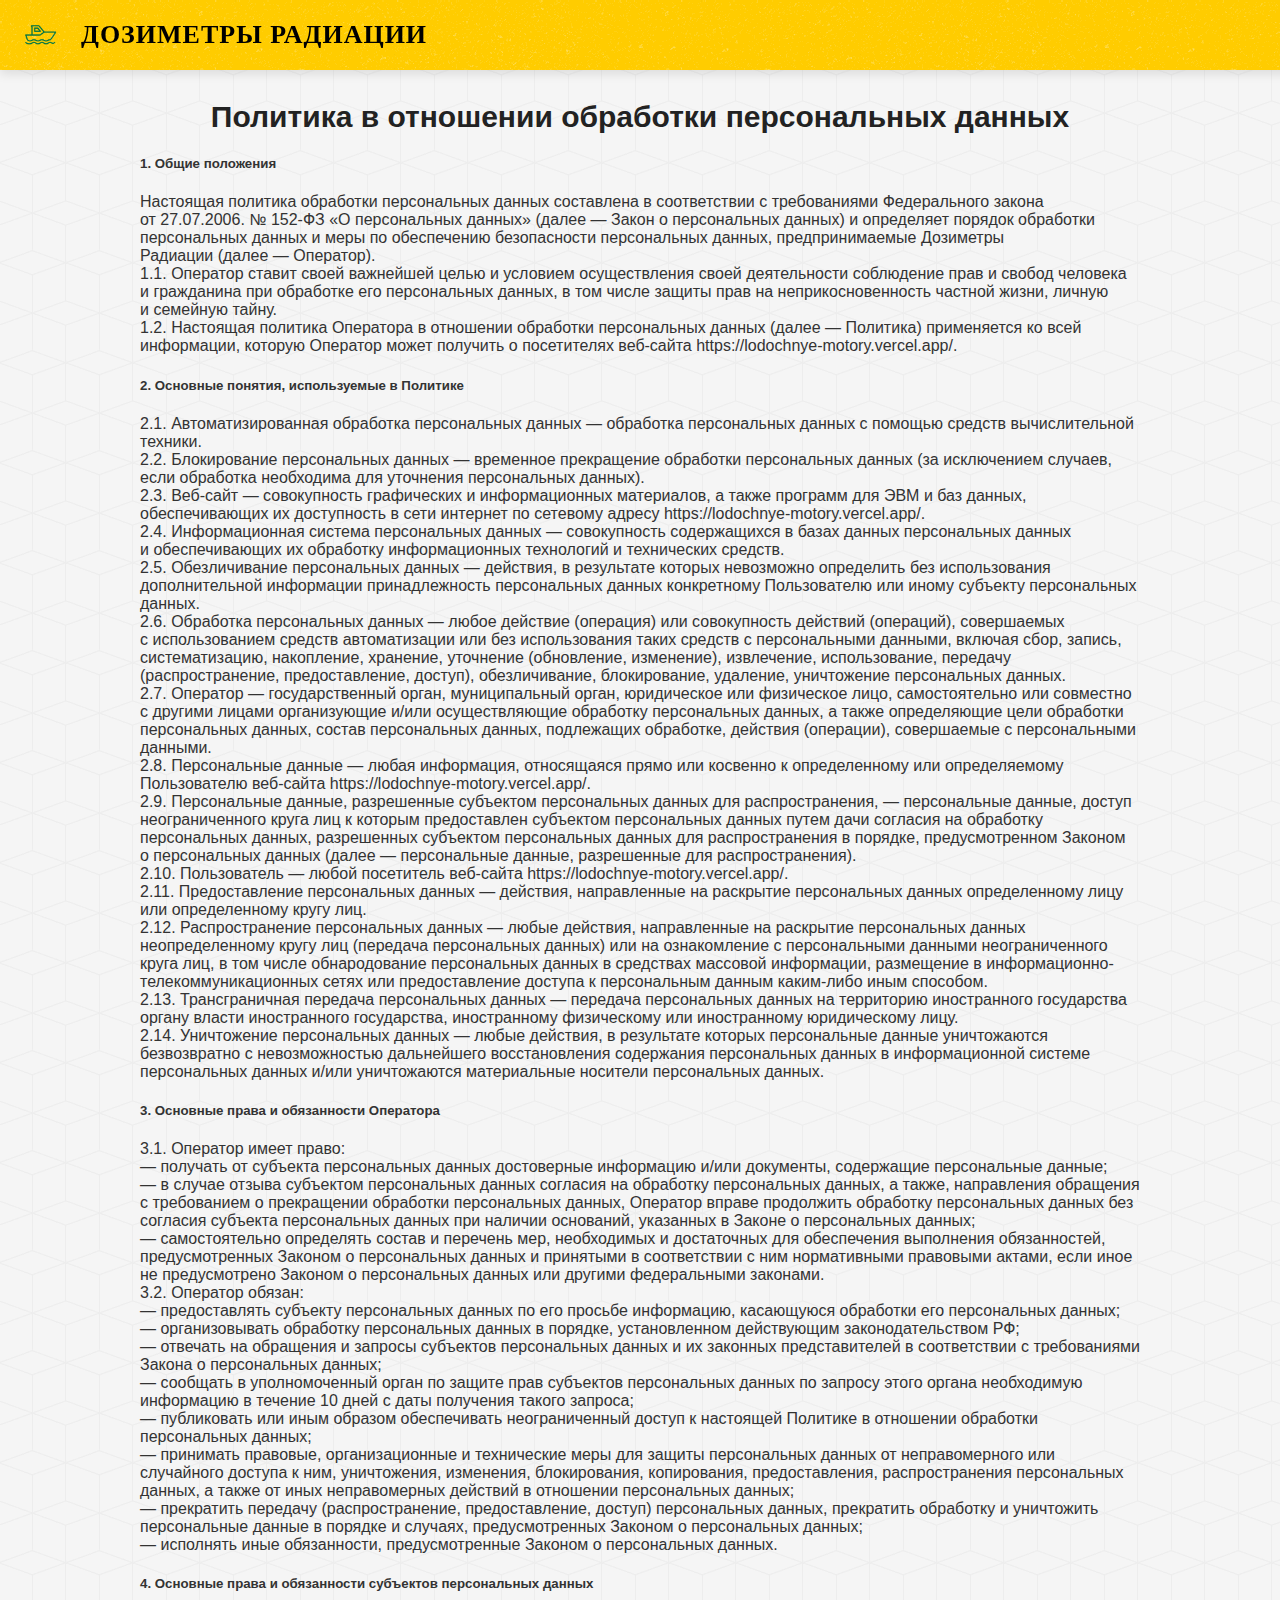
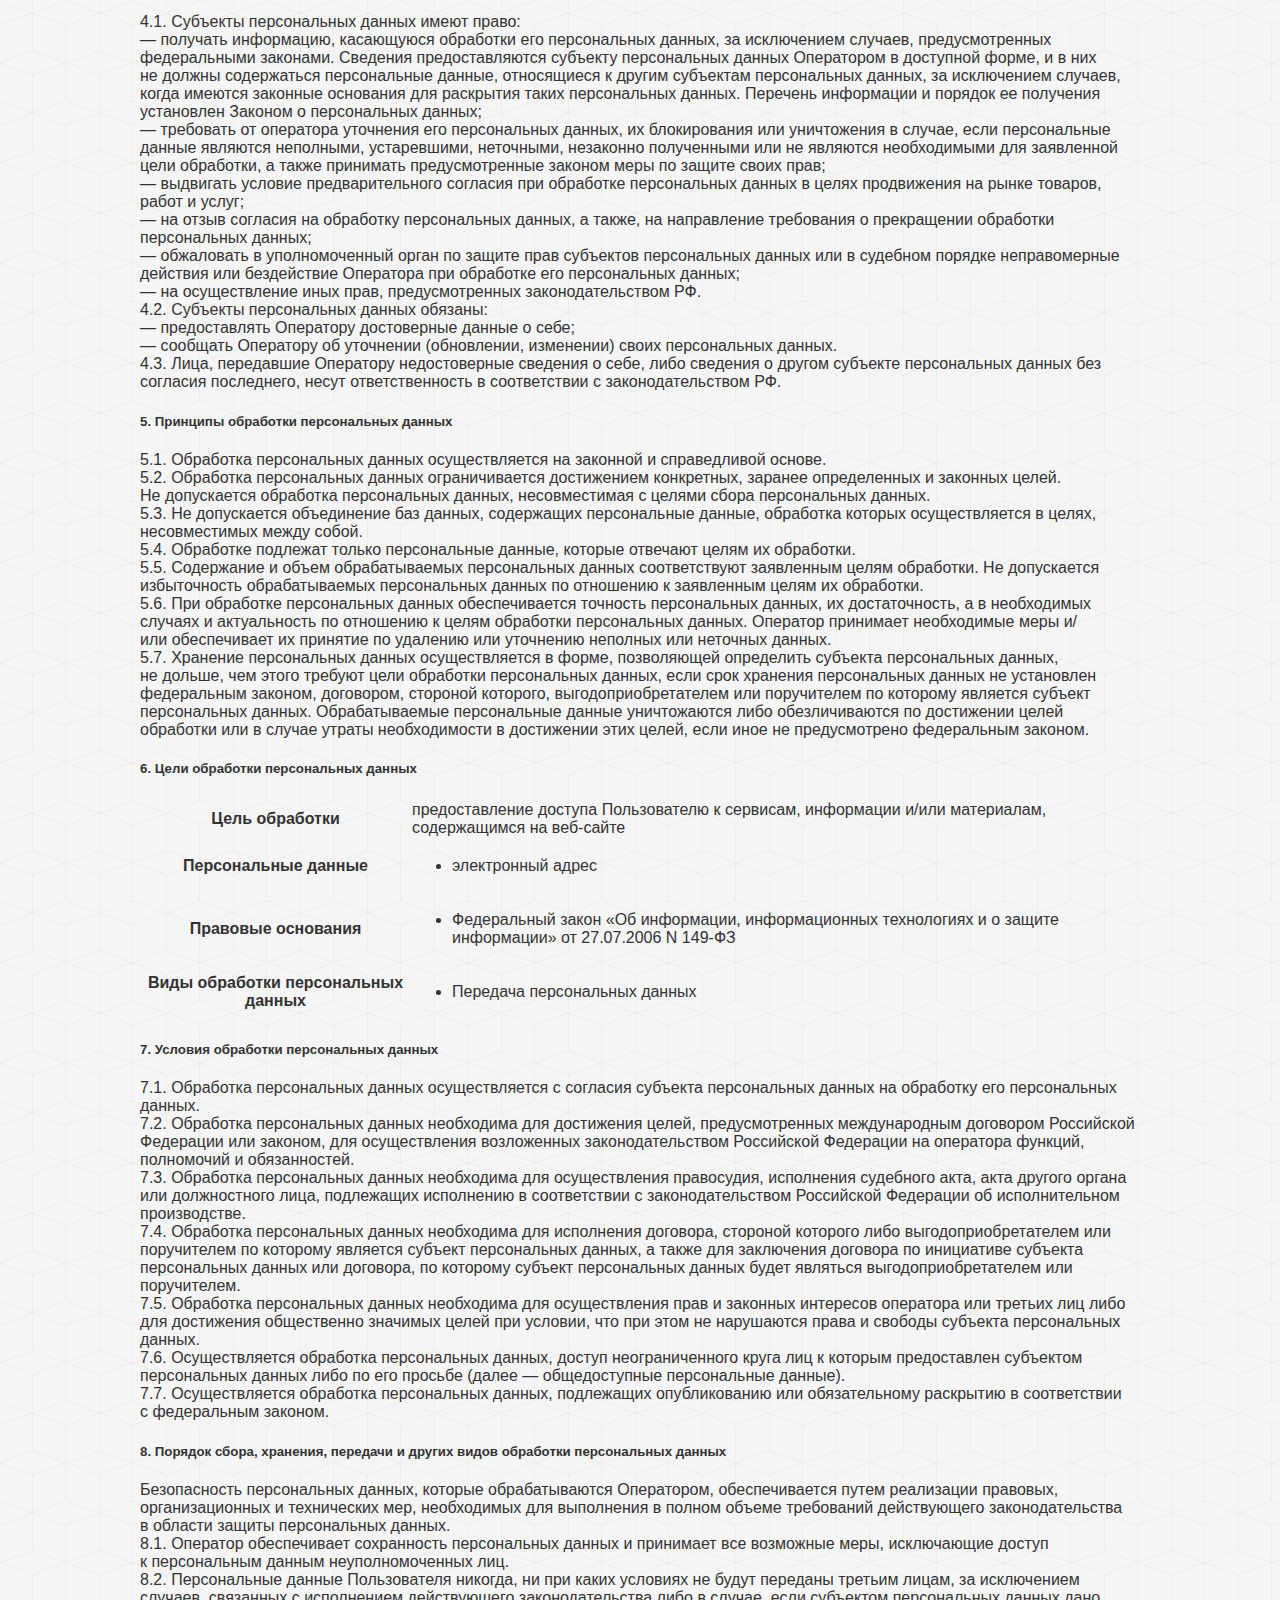
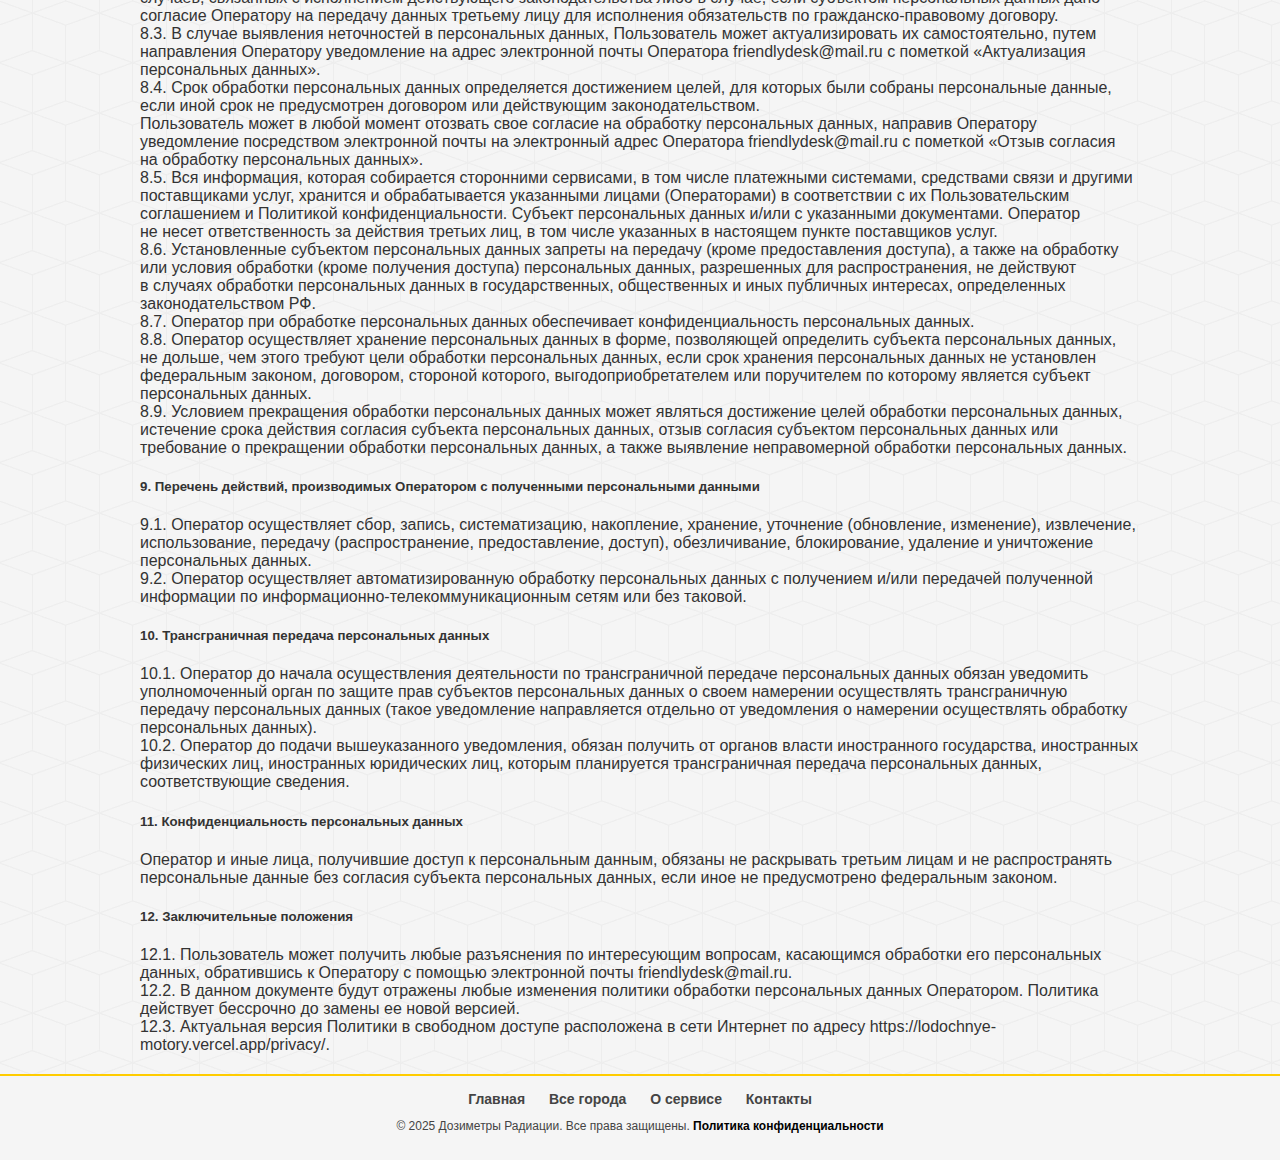
<file: privacy-1.html>
﻿<!DOCTYPE html>
<html lang="ru">
<head>
    <meta charset="UTF-8">
    <meta name="viewport" content="width=device-width, initial-scale=1.0">
    <title>Политика в&nbsp;отношении обработки персональных данных | Дозиметры Радиации</title>
    <link rel="stylesheet" href="styles-2.css">
</head>
<body>

<!-- Подключаем верхнее меню -->
<!-- Горизонтальное меню -->
<header class="top-nav">
<div class="logo">
    <a href="index.htm" class="logo-link">
        <img src="logo-1.png" alt="Дозиметры Радиации" class="logo-img">
        <span class="logo-text">Дозиметры Радиации</span>
    </a>
</div>

    <div class="burger-menu" onclick="toggleMenu()">☰</div>
	

</header>

<!-- Основной контент -->
<div class="container">
    <h1 class="service-title">Политика в&nbsp;отношении обработки персональных данных</h1>
<div class="row mb-4">
<div class="col">
</div>
</div>
<div class="row mb-4">
<div class="col">
<h5>1. Общие положения</h5>
<div class="descr">Настоящая политика обработки персональных данных составлена в&nbsp;соответствии с&nbsp;требованиями Федерального закона от&nbsp;27.07.2006. №&nbsp;152-ФЗ &laquo;О&nbsp;персональных данных&raquo; (далее&nbsp;&mdash; Закон о&nbsp;персональных данных) и&nbsp;определяет порядок обработки персональных данных и&nbsp;меры по&nbsp;обеспечению безопасности персональных данных, предпринимаемые&nbsp;<span id="owner-name-value" class="link mark owner-name-field" data-scroll-to="#owner-name-field">Дозиметры Радиации</span>&nbsp;(далее&nbsp;&mdash; Оператор).</div>
<div class="ol">
<div class="li">1.1. Оператор ставит своей важнейшей целью и&nbsp;условием осуществления своей деятельности соблюдение прав и&nbsp;свобод человека и&nbsp;гражданина при обработке его персональных данных, в&nbsp;том числе защиты прав на&nbsp;неприкосновенность частной жизни, личную и&nbsp;семейную тайну.</div>
<div class="li">1.2. Настоящая политика Оператора в&nbsp;отношении обработки персональных данных (далее&nbsp;&mdash; Политика) применяется ко&nbsp;всей информации, которую Оператор может получить о&nbsp;посетителях веб-сайта&nbsp;<span class="link mark owner-site-url-field" data-scroll-to="#owner-site-url-field">https://lodochnye-motory.vercel.app/</span>.</div>
</div>
</div>
</div>
<div class="row mb-4">
<div class="col">
<h5>2. Основные понятия, используемые в&nbsp;Политике</h5>
<div class="ol">
<div class="li">2.1. Автоматизированная обработка персональных данных&nbsp;&mdash; обработка персональных данных с&nbsp;помощью средств вычислительной техники.</div>
<div class="li">2.2. Блокирование персональных данных&nbsp;&mdash; временное прекращение обработки персональных данных (за&nbsp;исключением случаев, если обработка необходима для уточнения персональных данных).</div>
<div class="li">2.3. Веб-сайт&nbsp;&mdash; совокупность графических и&nbsp;информационных материалов, а&nbsp;также программ для ЭВМ и&nbsp;баз данных, обеспечивающих их&nbsp;доступность в&nbsp;сети интернет по&nbsp;сетевому адресу&nbsp;<span class="link mark owner-site-url-field" data-scroll-to="#owner-site-url-field">https://lodochnye-motory.vercel.app/</span>.</div>
<div class="li">2.4. Информационная система персональных данных&nbsp;&mdash; совокупность содержащихся в&nbsp;базах данных персональных данных и&nbsp;обеспечивающих их&nbsp;обработку информационных технологий и&nbsp;технических средств.</div>
<div class="li">2.5. Обезличивание персональных данных&nbsp;&mdash; действия, в&nbsp;результате которых невозможно определить без использования дополнительной информации принадлежность персональных данных конкретному Пользователю или иному субъекту персональных данных.</div>
<div class="li">2.6. Обработка персональных данных&nbsp;&mdash; любое действие (операция) или совокупность действий (операций), совершаемых с&nbsp;использованием средств автоматизации или без использования таких средств с&nbsp;персональными данными, включая сбор, запись, систематизацию, накопление, хранение, уточнение (обновление, изменение), извлечение, использование, передачу (распространение, предоставление, доступ), обезличивание, блокирование, удаление, уничтожение персональных данных.</div>
<div class="li">2.7. Оператор&nbsp;&mdash; государственный орган, муниципальный орган, юридическое или физическое лицо, самостоятельно или совместно с&nbsp;другими лицами организующие и/или&nbsp;осуществляющие обработку персональных данных, а&nbsp;также определяющие цели обработки персональных данных, состав персональных данных, подлежащих обработке, действия (операции), совершаемые с&nbsp;персональными данными.</div>
<div class="li">2.8. Персональные данные&nbsp;&mdash; любая информация, относящаяся прямо или косвенно к&nbsp;определенному или определяемому Пользователю веб-сайта&nbsp;<span class="link mark owner-site-url-field" data-scroll-to="#owner-site-url-field">https://lodochnye-motory.vercel.app/</span>.</div>
<div class="li">2.9. Персональные данные, разрешенные субъектом персональных данных для распространения,&nbsp;&mdash; персональные данные, доступ неограниченного круга лиц к&nbsp;которым предоставлен субъектом персональных данных путем дачи согласия на&nbsp;обработку персональных данных, разрешенных субъектом персональных данных для распространения в&nbsp;порядке, предусмотренном Законом о&nbsp;персональных данных (далее&nbsp;&mdash; персональные данные, разрешенные для распространения).</div>
<div class="li">2.10. Пользователь&nbsp;&mdash; любой посетитель веб-сайта&nbsp;<span class="link mark owner-site-url-field" data-scroll-to="#owner-site-url-field">https://lodochnye-motory.vercel.app/</span>.</div>
<div class="li">2.11. Предоставление персональных данных&nbsp;&mdash; действия, направленные на&nbsp;раскрытие персональных данных определенному лицу или определенному кругу лиц.</div>
<div class="li">2.12. Распространение персональных данных&nbsp;&mdash; любые действия, направленные на&nbsp;раскрытие персональных данных неопределенному кругу лиц (передача персональных данных) или на&nbsp;ознакомление с&nbsp;персональными данными неограниченного круга лиц, в&nbsp;том числе обнародование персональных данных в&nbsp;средствах массовой информации, размещение в&nbsp;информационно-телекоммуникационных сетях или предоставление доступа к&nbsp;персональным данным каким-либо иным способом.</div>
<div class="li">2.13. Трансграничная передача персональных данных&nbsp;&mdash; передача персональных данных на&nbsp;территорию иностранного государства органу власти иностранного государства, иностранному физическому или иностранному юридическому лицу.</div>
<div class="li">2.14. Уничтожение персональных данных&nbsp;&mdash; любые действия, в&nbsp;результате которых персональные данные уничтожаются безвозвратно с&nbsp;невозможностью дальнейшего восстановления содержания персональных данных в&nbsp;информационной системе персональных данных и/или&nbsp;уничтожаются материальные носители персональных данных.</div>
</div>
</div>
</div>
<div class="row mb-4">
<div class="col">
<h5>3. Основные права и&nbsp;обязанности Оператора</h5>
<div class="ol">
<div class="li">3.1. Оператор имеет право:</div>
<div class="li">&mdash;&nbsp;получать от&nbsp;субъекта персональных данных достоверные информацию и/или&nbsp;документы, содержащие персональные данные;</div>
<div class="li">&mdash;&nbsp;в&nbsp;случае отзыва субъектом персональных данных согласия на&nbsp;обработку персональных данных, а&nbsp;также, направления обращения с&nbsp;требованием о&nbsp;прекращении обработки персональных данных, Оператор вправе продолжить обработку персональных данных без согласия субъекта персональных данных при наличии оснований, указанных в&nbsp;Законе о&nbsp;персональных данных;</div>
<div class="li">&mdash;&nbsp;самостоятельно определять состав и&nbsp;перечень мер, необходимых и&nbsp;достаточных для обеспечения выполнения обязанностей, предусмотренных Законом о&nbsp;персональных данных и&nbsp;принятыми в&nbsp;соответствии с&nbsp;ним нормативными правовыми актами, если иное не&nbsp;предусмотрено Законом о&nbsp;персональных данных или другими федеральными законами.</div>
<div class="li">3.2. Оператор обязан:</div>
<div class="li">&mdash;&nbsp;предоставлять субъекту персональных данных по&nbsp;его просьбе информацию, касающуюся обработки его персональных данных;</div>
<div class="li">&mdash;&nbsp;организовывать обработку персональных данных в&nbsp;порядке, установленном действующим законодательством&nbsp;РФ;</div>
<div class="li">&mdash;&nbsp;отвечать на&nbsp;обращения и&nbsp;запросы субъектов персональных данных и&nbsp;их&nbsp;законных представителей в&nbsp;соответствии с&nbsp;требованиями Закона о&nbsp;персональных данных;</div>
<div class="li">&mdash;&nbsp;сообщать в&nbsp;уполномоченный орган по&nbsp;защите прав субъектов персональных данных по&nbsp;запросу этого органа необходимую информацию в&nbsp;течение 10&nbsp;дней с&nbsp;даты получения такого запроса;</div>
<div class="li">&mdash;&nbsp;публиковать или иным образом обеспечивать неограниченный доступ к&nbsp;настоящей Политике в&nbsp;отношении обработки персональных данных;</div>
<div class="li">&mdash;&nbsp;принимать правовые, организационные и&nbsp;технические меры для защиты персональных данных от&nbsp;неправомерного или случайного доступа к&nbsp;ним, уничтожения, изменения, блокирования, копирования, предоставления, распространения персональных данных, а&nbsp;также от&nbsp;иных неправомерных действий в&nbsp;отношении персональных данных;</div>
<div class="li">&mdash;&nbsp;прекратить передачу (распространение, предоставление, доступ) персональных данных, прекратить обработку и&nbsp;уничтожить персональные данные в&nbsp;порядке и&nbsp;случаях, предусмотренных Законом о&nbsp;персональных данных;</div>
<div class="li">&mdash;&nbsp;исполнять иные обязанности, предусмотренные Законом о&nbsp;персональных данных.</div>
</div>
</div>
</div>
<div class="row mb-4">
<div class="col">
<h5>4. Основные права и&nbsp;обязанности субъектов персональных данных</h5>
<div class="ol">
<div class="li">4.1. Субъекты персональных данных имеют право:</div>
<div class="li">&mdash;&nbsp;получать информацию, касающуюся обработки его персональных данных, за&nbsp;исключением случаев, предусмотренных федеральными законами. Сведения предоставляются субъекту персональных данных Оператором в&nbsp;доступной форме, и&nbsp;в&nbsp;них не&nbsp;должны содержаться персональные данные, относящиеся к&nbsp;другим субъектам персональных данных, за&nbsp;исключением случаев, когда имеются законные основания для раскрытия таких персональных данных. Перечень информации и&nbsp;порядок ее&nbsp;получения установлен Законом о&nbsp;персональных данных;</div>
<div class="li">&mdash;&nbsp;требовать от&nbsp;оператора уточнения его персональных данных, их&nbsp;блокирования или уничтожения в&nbsp;случае, если персональные данные являются неполными, устаревшими, неточными, незаконно полученными или не&nbsp;являются необходимыми для заявленной цели обработки, а&nbsp;также принимать предусмотренные законом меры по&nbsp;защите своих прав;</div>
<div class="li">&mdash;&nbsp;выдвигать условие предварительного согласия при обработке персональных данных в&nbsp;целях продвижения на&nbsp;рынке товаров, работ и&nbsp;услуг;</div>
<div class="li">&mdash;&nbsp;на&nbsp;отзыв согласия на&nbsp;обработку персональных данных, а&nbsp;также, на&nbsp;направление требования о&nbsp;прекращении обработки персональных данных;</div>
<div class="li">&mdash;&nbsp;обжаловать в&nbsp;уполномоченный орган по&nbsp;защите прав субъектов персональных данных или в&nbsp;судебном порядке неправомерные действия или бездействие Оператора при обработке его персональных данных;</div>
<div class="li">&mdash;&nbsp;на&nbsp;осуществление иных прав, предусмотренных законодательством&nbsp;РФ.</div>
<div class="li">4.2. Субъекты персональных данных обязаны:</div>
<div class="li">&mdash;&nbsp;предоставлять Оператору достоверные данные о&nbsp;себе;</div>
<div class="li">&mdash;&nbsp;сообщать Оператору об&nbsp;уточнении (обновлении, изменении) своих персональных данных.</div>
<div class="li">4.3. Лица, передавшие Оператору недостоверные сведения о&nbsp;себе, либо сведения о&nbsp;другом субъекте персональных данных без согласия последнего, несут ответственность в&nbsp;соответствии с&nbsp;законодательством&nbsp;РФ.</div>
</div>
</div>
</div>
<div class="row mb-4">
<div class="col">
<h5>5. Принципы обработки персональных данных</h5>
<div class="ol">
<div class="li">5.1. Обработка персональных данных осуществляется на&nbsp;законной и&nbsp;справедливой основе.</div>
<div class="li">5.2. Обработка персональных данных ограничивается достижением конкретных, заранее определенных и&nbsp;законных целей. Не&nbsp;допускается обработка персональных данных, несовместимая с&nbsp;целями сбора персональных данных.</div>
<div class="li">5.3. Не&nbsp;допускается объединение баз данных, содержащих персональные данные, обработка которых осуществляется в&nbsp;целях, несовместимых между собой.</div>
<div class="li">5.4. Обработке подлежат только персональные данные, которые отвечают целям их&nbsp;обработки.</div>
<div class="li">5.5. Содержание и&nbsp;объем обрабатываемых персональных данных соответствуют заявленным целям обработки. Не&nbsp;допускается избыточность обрабатываемых персональных данных по&nbsp;отношению к&nbsp;заявленным целям их&nbsp;обработки.</div>
<div class="li">5.6. При обработке персональных данных обеспечивается точность персональных данных, их&nbsp;достаточность, а&nbsp;в&nbsp;необходимых случаях и&nbsp;актуальность по&nbsp;отношению к&nbsp;целям обработки персональных данных. Оператор принимает необходимые меры и/или&nbsp;обеспечивает их&nbsp;принятие по&nbsp;удалению или уточнению неполных или неточных данных.</div>
<div class="li">5.7. Хранение персональных данных осуществляется в&nbsp;форме, позволяющей определить субъекта персональных данных, не&nbsp;дольше, чем этого требуют цели обработки персональных данных, если срок хранения персональных данных не&nbsp;установлен федеральным законом, договором, стороной которого, выгодоприобретателем или поручителем по&nbsp;которому является субъект персональных данных. Обрабатываемые персональные данные уничтожаются либо обезличиваются по&nbsp;достижении целей обработки или в&nbsp;случае утраты необходимости в&nbsp;достижении этих целей, если иное не&nbsp;предусмотрено федеральным законом.</div>
</div>
</div>
</div>
<div class="row mb-4">
<div class="col">
<h5>6. Цели обработки персональных данных</h5>
<div class="ol">
<div id="3Y6dE6Xca" class="li">
<table class="purpose-table">
<tbody>
<tr>
<th>Цель обработки</th>
<td class="purpose-field"><span class="mark link">предоставление доступа Пользователю к&nbsp;сервисам, информации и/или&nbsp;материалам, содержащимся на&nbsp;веб-сайте</span></td>
</tr>
<tr>
<th>Персональные данные</th>
<td class="data-field">
<ul>
<li><span class="mark link">электронный адрес</span></li>
</ul>
</td>
</tr>
<tr>
<th>Правовые основания</th>
<td class="legal-field">
<ul>
<li><span class="mark link">Федеральный закон &laquo;Об&nbsp;информации, информационных технологиях и&nbsp;о&nbsp;защите информации&raquo; от&nbsp;27.07.2006&nbsp;N 149-ФЗ</span></li>
</ul>
</td>
</tr>
<tr>
<th>Виды обработки персональных данных</th>
<td class="types-field">
<ul>
<li><span class="mark link">Передача персональных данных</span></li>
</ul>
</td>
</tr>
</tbody>
</table>
</div>
</div>
</div>
</div>
<div class="row mb-4">
<div class="col">
<h5>7. Условия обработки персональных данных</h5>
<div class="ol">
<div class="li">7.1. Обработка персональных данных осуществляется с&nbsp;согласия субъекта персональных данных на&nbsp;обработку его персональных данных.</div>
<div class="li">7.2. Обработка персональных данных необходима для достижения целей, предусмотренных международным договором Российской Федерации или законом, для осуществления возложенных законодательством Российской Федерации на&nbsp;оператора функций, полномочий и&nbsp;обязанностей.</div>
<div class="li">7.3. Обработка персональных данных необходима для осуществления правосудия, исполнения судебного акта, акта другого органа или должностного лица, подлежащих исполнению в&nbsp;соответствии с&nbsp;законодательством Российской Федерации об&nbsp;исполнительном производстве.</div>
<div class="li">7.4. Обработка персональных данных необходима для исполнения договора, стороной которого либо выгодоприобретателем или поручителем по&nbsp;которому является субъект персональных данных, а&nbsp;также для заключения договора по&nbsp;инициативе субъекта персональных данных или договора, по&nbsp;которому субъект персональных данных будет являться выгодоприобретателем или поручителем.</div>
<div class="li">7.5. Обработка персональных данных необходима для осуществления прав и&nbsp;законных интересов оператора или третьих лиц либо для достижения общественно значимых целей при условии, что при этом не&nbsp;нарушаются права и&nbsp;свободы субъекта персональных данных.</div>
<div class="li">7.6. Осуществляется обработка персональных данных, доступ неограниченного круга лиц к&nbsp;которым предоставлен субъектом персональных данных либо по&nbsp;его просьбе (далее&nbsp;&mdash; общедоступные персональные данные).</div>
<div class="li">7.7. Осуществляется обработка персональных данных, подлежащих опубликованию или обязательному раскрытию в&nbsp;соответствии с&nbsp;федеральным законом.</div>
</div>
</div>
</div>
<div class="row mb-4">
<div class="col">
<h5>8. Порядок сбора, хранения, передачи и&nbsp;других видов обработки персональных данных</h5>
<div class="descr">Безопасность персональных данных, которые обрабатываются Оператором, обеспечивается путем реализации правовых, организационных и&nbsp;технических мер, необходимых для выполнения в&nbsp;полном объеме требований действующего законодательства в&nbsp;области защиты персональных данных.</div>
<div class="ol">
<div class="li">8.1. Оператор обеспечивает сохранность персональных данных и&nbsp;принимает все возможные меры, исключающие доступ к&nbsp;персональным данным неуполномоченных лиц.</div>
<div class="li">8.2. Персональные данные Пользователя никогда, ни&nbsp;при каких условиях не&nbsp;будут переданы третьим лицам, за&nbsp;исключением случаев, связанных с&nbsp;исполнением действующего законодательства либо в&nbsp;случае, если субъектом персональных данных дано согласие Оператору на&nbsp;передачу данных третьему лицу для исполнения обязательств по&nbsp;гражданско-правовому договору.</div>
<div class="li">8.3. В&nbsp;случае выявления неточностей в&nbsp;персональных данных, Пользователь может актуализировать их&nbsp;самостоятельно, путем направления Оператору уведомление на&nbsp;адрес электронной почты Оператора&nbsp;<span class="link mark owner-email-field" data-scroll-to="#owner-email-field">friendlydesk@mail.ru</span>&nbsp;с&nbsp;пометкой &laquo;Актуализация персональных данных&raquo;.</div>
<div class="li">8.4. Срок обработки персональных данных определяется достижением целей, для которых были собраны персональные данные, если иной срок не&nbsp;предусмотрен договором или действующим законодательством.<br>Пользователь может в&nbsp;любой момент отозвать свое согласие на&nbsp;обработку персональных данных, направив Оператору уведомление посредством электронной почты на&nbsp;электронный адрес Оператора&nbsp;<span class="link mark owner-email-field" data-scroll-to="#owner-email-field">friendlydesk@mail.ru</span>&nbsp;с&nbsp;пометкой &laquo;Отзыв согласия на&nbsp;обработку персональных данных&raquo;.</div>
<div class="li">8.5. Вся информация, которая собирается сторонними сервисами, в&nbsp;том числе платежными системами, средствами связи и&nbsp;другими поставщиками услуг, хранится и&nbsp;обрабатывается указанными лицами (Операторами) в&nbsp;соответствии с&nbsp;их&nbsp;Пользовательским соглашением и&nbsp;Политикой конфиденциальности. Субъект персональных данных и/или&nbsp;с&nbsp;указанными документами. Оператор не&nbsp;несет ответственность за&nbsp;действия третьих лиц, в&nbsp;том числе указанных в&nbsp;настоящем пункте поставщиков услуг.</div>
<div class="li">8.6. Установленные субъектом персональных данных запреты на&nbsp;передачу (кроме предоставления доступа), а&nbsp;также на&nbsp;обработку или условия обработки (кроме получения доступа) персональных данных, разрешенных для распространения, не&nbsp;действуют в&nbsp;случаях обработки персональных данных в&nbsp;государственных, общественных и&nbsp;иных публичных интересах, определенных законодательством&nbsp;РФ.</div>
<div class="li">8.7. Оператор при обработке персональных данных обеспечивает конфиденциальность персональных данных.</div>
<div class="li">8.8. Оператор осуществляет хранение персональных данных в&nbsp;форме, позволяющей определить субъекта персональных данных, не&nbsp;дольше, чем этого требуют цели обработки персональных данных, если срок хранения персональных данных не&nbsp;установлен федеральным законом, договором, стороной которого, выгодоприобретателем или поручителем по&nbsp;которому является субъект персональных данных.</div>
<div class="li">8.9. Условием прекращения обработки персональных данных может являться достижение целей обработки персональных данных, истечение срока действия согласия субъекта персональных данных, отзыв согласия субъектом персональных данных или требование о&nbsp;прекращении обработки персональных данных, а&nbsp;также выявление неправомерной обработки персональных данных.</div>
</div>
</div>
</div>
<div class="row mb-4">
<div class="col">
<h5>9. Перечень действий, производимых Оператором с&nbsp;полученными персональными данными</h5>
<div class="ol">
<div class="li">9.1. Оператор осуществляет сбор, запись, систематизацию, накопление, хранение, уточнение (обновление, изменение), извлечение, использование, передачу (распространение, предоставление, доступ), обезличивание, блокирование, удаление и&nbsp;уничтожение персональных данных.</div>
<div class="li">9.2. Оператор осуществляет автоматизированную обработку персональных данных с&nbsp;получением и/или&nbsp;передачей полученной информации по&nbsp;информационно-телекоммуникационным сетям или без таковой.</div>
</div>
</div>
</div>
<div class="row mb-4">
<div class="col">
<h5>10. Трансграничная передача персональных данных</h5>
<div class="ol">
<div class="li">10.1. Оператор до&nbsp;начала осуществления деятельности по&nbsp;трансграничной передаче персональных данных обязан уведомить уполномоченный орган по&nbsp;защите прав субъектов персональных данных о&nbsp;своем намерении осуществлять трансграничную передачу персональных данных (такое уведомление направляется отдельно от&nbsp;уведомления о&nbsp;намерении осуществлять обработку персональных данных).</div>
<div class="li">10.2. Оператор до&nbsp;подачи вышеуказанного уведомления, обязан получить от&nbsp;органов власти иностранного государства, иностранных физических лиц, иностранных юридических лиц, которым планируется трансграничная передача персональных данных, соответствующие сведения.</div>
</div>
</div>
</div>
<div class="row mb-4">
<div class="col">
<h5>11. Конфиденциальность персональных данных</h5>
<div class="descr">Оператор и&nbsp;иные лица, получившие доступ к&nbsp;персональным данным, обязаны не&nbsp;раскрывать третьим лицам и&nbsp;не&nbsp;распространять персональные данные без согласия субъекта персональных данных, если иное не&nbsp;предусмотрено федеральным законом.</div>
</div>
</div>
<div class="row mb-4">
<div class="col">
<h5>12. Заключительные положения</h5>
<div class="ol">
<div class="li">12.1. Пользователь может получить любые разъяснения по&nbsp;интересующим вопросам, касающимся обработки его персональных данных, обратившись к&nbsp;Оператору с&nbsp;помощью электронной почты&nbsp;<span class="link mark owner-email-field" data-scroll-to="#owner-email-field">friendlydesk@mail.ru</span>.</div>
<div class="li">12.2. В&nbsp;данном документе будут отражены любые изменения политики обработки персональных данных Оператором. Политика действует бессрочно до&nbsp;замены ее&nbsp;новой версией.</div>
<div class="li">12.3. Актуальная версия Политики в&nbsp;свободном доступе расположена в&nbsp;сети Интернет по&nbsp;адресу&nbsp;<span id="owner-privacy-url-value" class="link mark owner-privacy-url-field" data-scroll-to="#owner-privacy-url-field">https://lodochnye-motory.vercel.app/privacy/</span>.</div>
</div>
</div>
</div>
</div>





<!-- Подключаем подвал -->
<footer class="footer">
    <div class="footer-container">
        <div class="footer-nav">
            <a href="index.htm">Главная</a>
            <a href="goroda.html">Все города</a>
            <a href="about.html">О сервисе</a>
            <a href="contacts.html">Контакты</a>
        </div>
        <p>© 2025 Дозиметры Радиации. Все права защищены. <a href="privacy-1.html">Политика конфиденциальности</a></p>
    </div>
</footer>

<!-- Подключаем JS -->
<script src="scripts-3.js"></script>

</body>
</html>
</file>
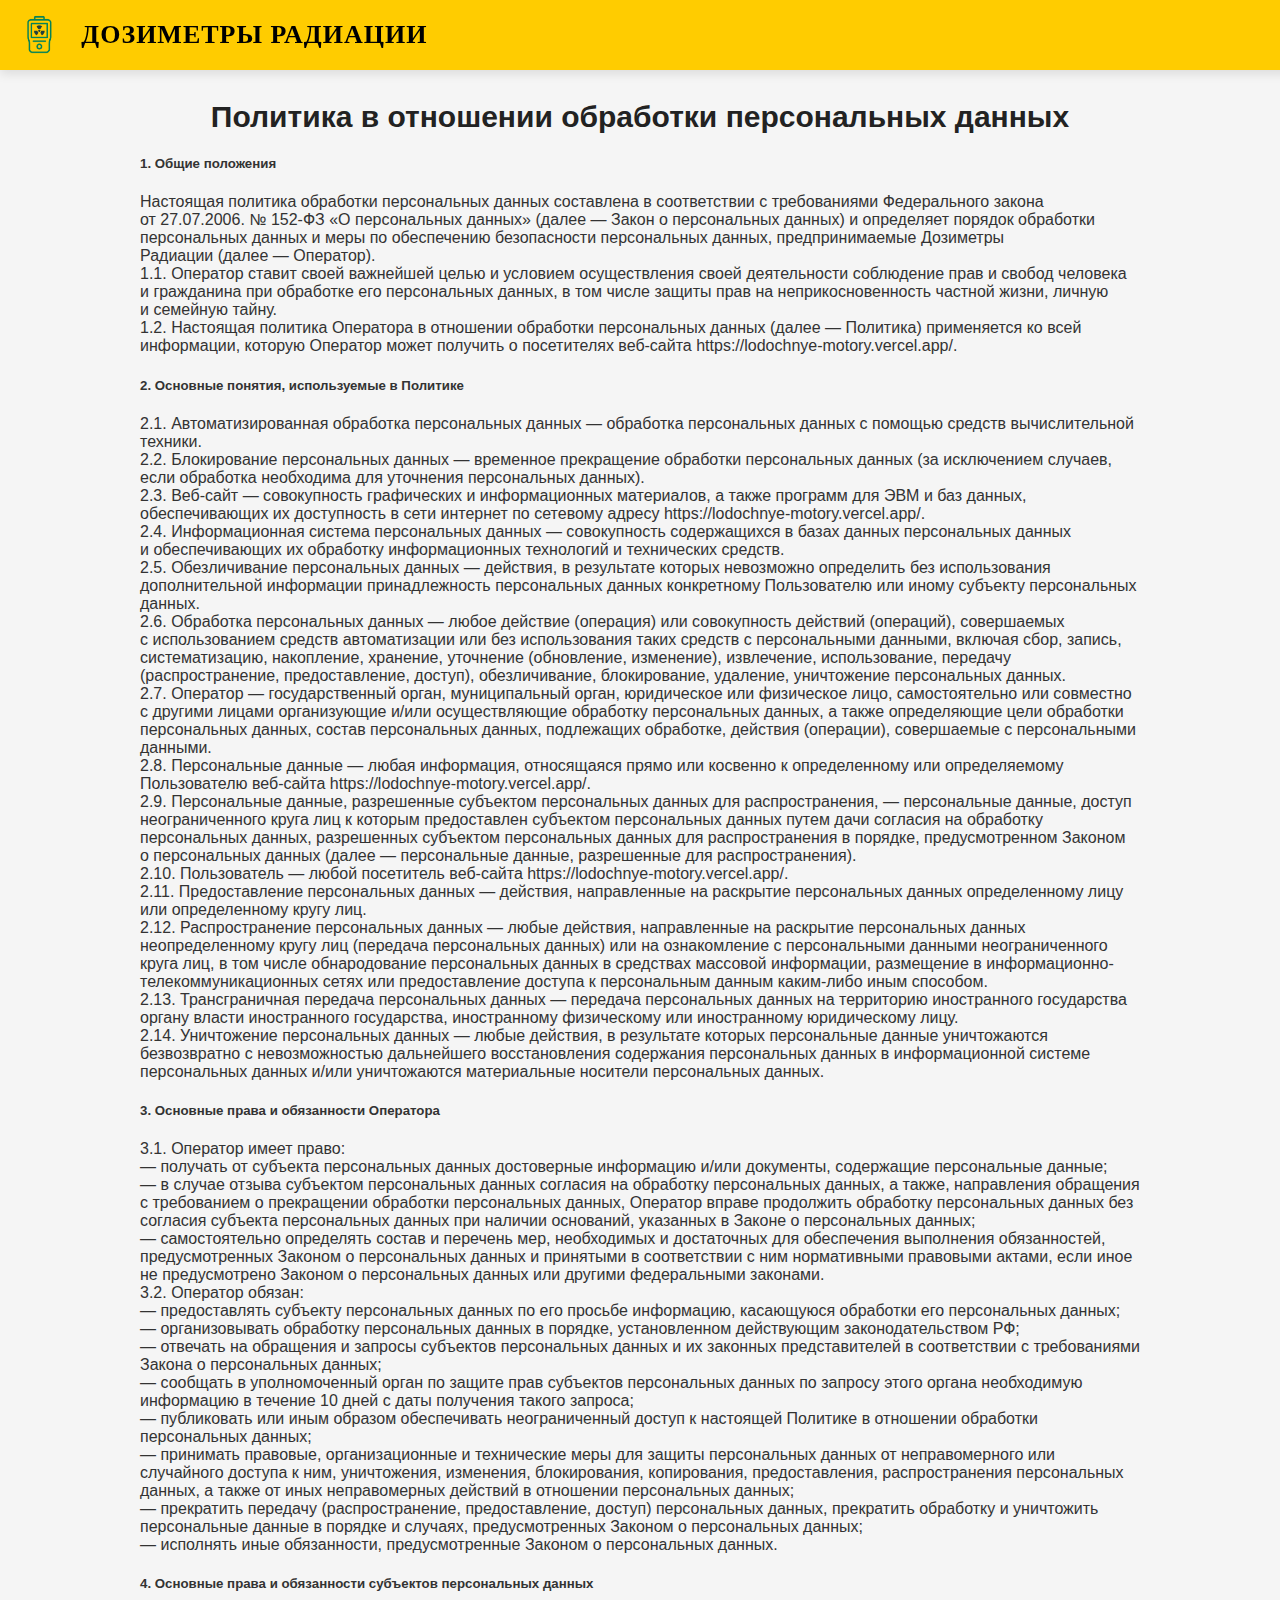
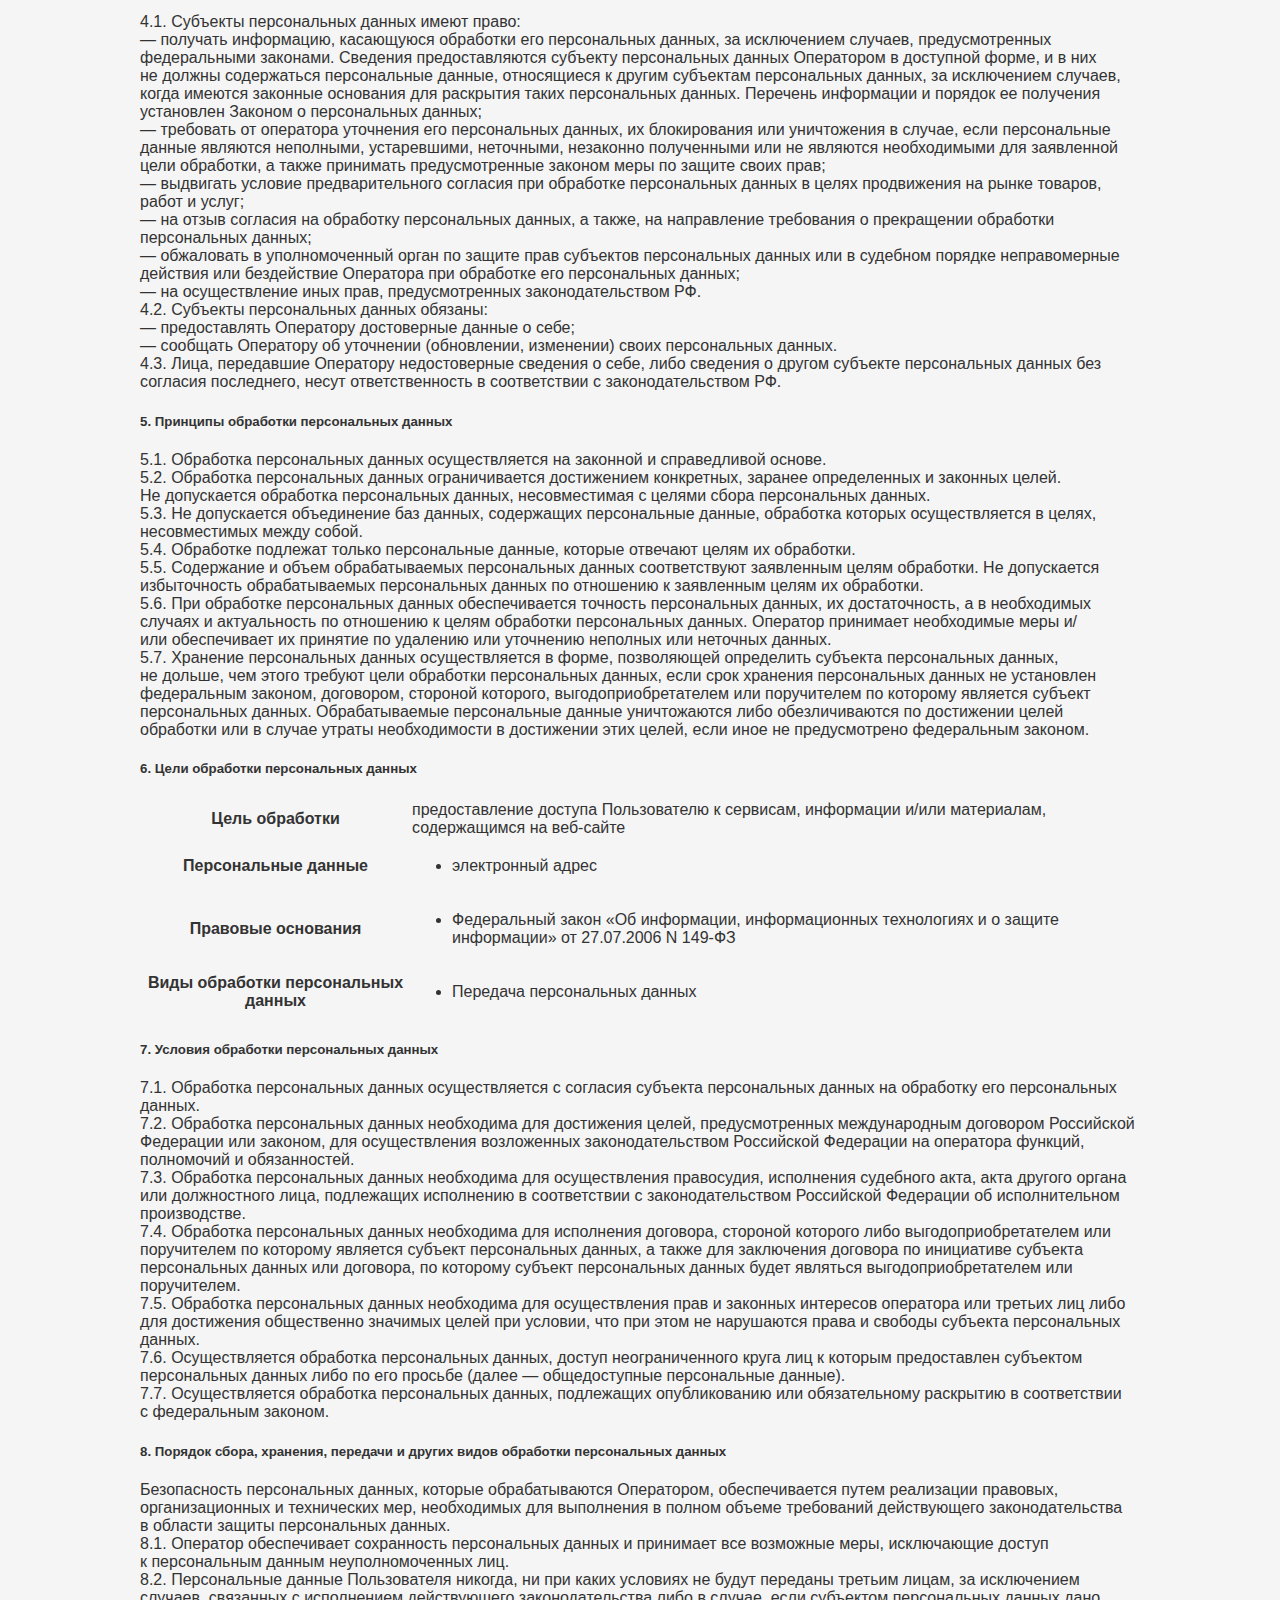
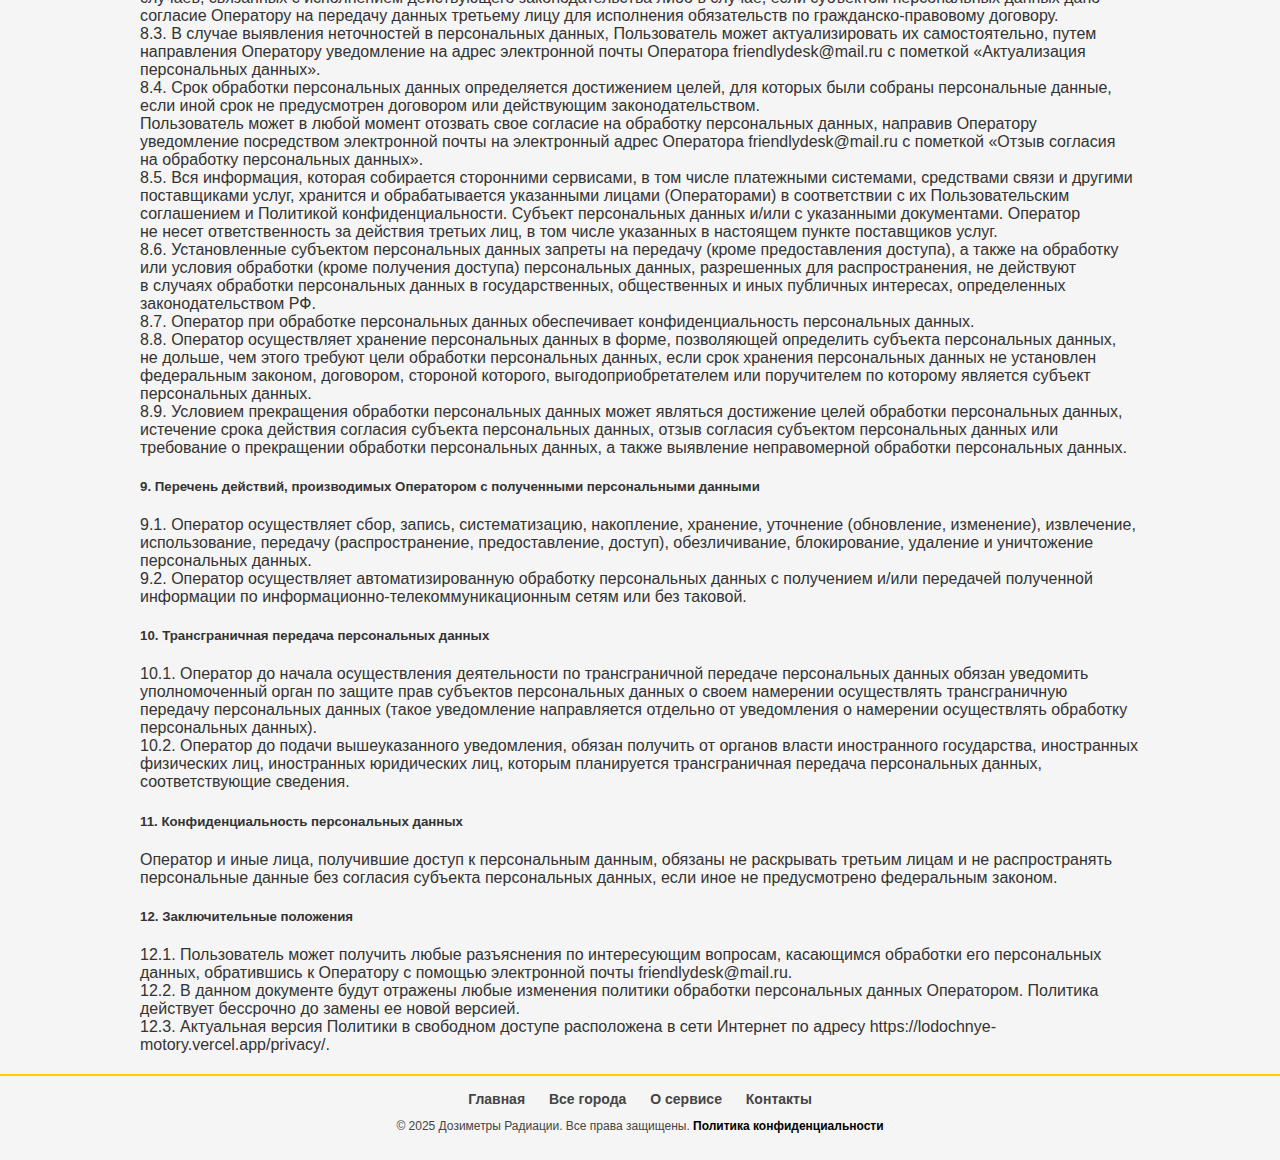
<file: privacy.html>
﻿<!DOCTYPE html>
<html lang="ru">
<head>
    <meta charset="UTF-8">
    <meta name="viewport" content="width=device-width, initial-scale=1.0">
    <title>Политика в&nbsp;отношении обработки персональных данных | Дозиметры Радиации</title>
    <link rel="stylesheet" href="styles.css">
</head>
<body>

<!-- Подключаем верхнее меню -->
<!-- Горизонтальное меню -->
<header class="top-nav">
<div class="logo">
    <a href="index.htm" class="logo-link">
        <img src="logo.png" alt="Дозиметры Радиации" class="logo-img">
        <span class="logo-text">Дозиметры Радиации</span>
    </a>
</div>

    <div class="burger-menu" onclick="toggleMenu()">☰</div>
	

</header>

<!-- Основной контент -->
<div class="container">
    <h1 class="service-title">Политика в&nbsp;отношении обработки персональных данных</h1>
<div class="row mb-4">
<div class="col">
</div>
</div>
<div class="row mb-4">
<div class="col">
<h5>1. Общие положения</h5>
<div class="descr">Настоящая политика обработки персональных данных составлена в&nbsp;соответствии с&nbsp;требованиями Федерального закона от&nbsp;27.07.2006. №&nbsp;152-ФЗ &laquo;О&nbsp;персональных данных&raquo; (далее&nbsp;&mdash; Закон о&nbsp;персональных данных) и&nbsp;определяет порядок обработки персональных данных и&nbsp;меры по&nbsp;обеспечению безопасности персональных данных, предпринимаемые&nbsp;<span id="owner-name-value" class="link mark owner-name-field" data-scroll-to="#owner-name-field">Дозиметры Радиации</span>&nbsp;(далее&nbsp;&mdash; Оператор).</div>
<div class="ol">
<div class="li">1.1. Оператор ставит своей важнейшей целью и&nbsp;условием осуществления своей деятельности соблюдение прав и&nbsp;свобод человека и&nbsp;гражданина при обработке его персональных данных, в&nbsp;том числе защиты прав на&nbsp;неприкосновенность частной жизни, личную и&nbsp;семейную тайну.</div>
<div class="li">1.2. Настоящая политика Оператора в&nbsp;отношении обработки персональных данных (далее&nbsp;&mdash; Политика) применяется ко&nbsp;всей информации, которую Оператор может получить о&nbsp;посетителях веб-сайта&nbsp;<span class="link mark owner-site-url-field" data-scroll-to="#owner-site-url-field">https://lodochnye-motory.vercel.app/</span>.</div>
</div>
</div>
</div>
<div class="row mb-4">
<div class="col">
<h5>2. Основные понятия, используемые в&nbsp;Политике</h5>
<div class="ol">
<div class="li">2.1. Автоматизированная обработка персональных данных&nbsp;&mdash; обработка персональных данных с&nbsp;помощью средств вычислительной техники.</div>
<div class="li">2.2. Блокирование персональных данных&nbsp;&mdash; временное прекращение обработки персональных данных (за&nbsp;исключением случаев, если обработка необходима для уточнения персональных данных).</div>
<div class="li">2.3. Веб-сайт&nbsp;&mdash; совокупность графических и&nbsp;информационных материалов, а&nbsp;также программ для ЭВМ и&nbsp;баз данных, обеспечивающих их&nbsp;доступность в&nbsp;сети интернет по&nbsp;сетевому адресу&nbsp;<span class="link mark owner-site-url-field" data-scroll-to="#owner-site-url-field">https://lodochnye-motory.vercel.app/</span>.</div>
<div class="li">2.4. Информационная система персональных данных&nbsp;&mdash; совокупность содержащихся в&nbsp;базах данных персональных данных и&nbsp;обеспечивающих их&nbsp;обработку информационных технологий и&nbsp;технических средств.</div>
<div class="li">2.5. Обезличивание персональных данных&nbsp;&mdash; действия, в&nbsp;результате которых невозможно определить без использования дополнительной информации принадлежность персональных данных конкретному Пользователю или иному субъекту персональных данных.</div>
<div class="li">2.6. Обработка персональных данных&nbsp;&mdash; любое действие (операция) или совокупность действий (операций), совершаемых с&nbsp;использованием средств автоматизации или без использования таких средств с&nbsp;персональными данными, включая сбор, запись, систематизацию, накопление, хранение, уточнение (обновление, изменение), извлечение, использование, передачу (распространение, предоставление, доступ), обезличивание, блокирование, удаление, уничтожение персональных данных.</div>
<div class="li">2.7. Оператор&nbsp;&mdash; государственный орган, муниципальный орган, юридическое или физическое лицо, самостоятельно или совместно с&nbsp;другими лицами организующие и/или&nbsp;осуществляющие обработку персональных данных, а&nbsp;также определяющие цели обработки персональных данных, состав персональных данных, подлежащих обработке, действия (операции), совершаемые с&nbsp;персональными данными.</div>
<div class="li">2.8. Персональные данные&nbsp;&mdash; любая информация, относящаяся прямо или косвенно к&nbsp;определенному или определяемому Пользователю веб-сайта&nbsp;<span class="link mark owner-site-url-field" data-scroll-to="#owner-site-url-field">https://lodochnye-motory.vercel.app/</span>.</div>
<div class="li">2.9. Персональные данные, разрешенные субъектом персональных данных для распространения,&nbsp;&mdash; персональные данные, доступ неограниченного круга лиц к&nbsp;которым предоставлен субъектом персональных данных путем дачи согласия на&nbsp;обработку персональных данных, разрешенных субъектом персональных данных для распространения в&nbsp;порядке, предусмотренном Законом о&nbsp;персональных данных (далее&nbsp;&mdash; персональные данные, разрешенные для распространения).</div>
<div class="li">2.10. Пользователь&nbsp;&mdash; любой посетитель веб-сайта&nbsp;<span class="link mark owner-site-url-field" data-scroll-to="#owner-site-url-field">https://lodochnye-motory.vercel.app/</span>.</div>
<div class="li">2.11. Предоставление персональных данных&nbsp;&mdash; действия, направленные на&nbsp;раскрытие персональных данных определенному лицу или определенному кругу лиц.</div>
<div class="li">2.12. Распространение персональных данных&nbsp;&mdash; любые действия, направленные на&nbsp;раскрытие персональных данных неопределенному кругу лиц (передача персональных данных) или на&nbsp;ознакомление с&nbsp;персональными данными неограниченного круга лиц, в&nbsp;том числе обнародование персональных данных в&nbsp;средствах массовой информации, размещение в&nbsp;информационно-телекоммуникационных сетях или предоставление доступа к&nbsp;персональным данным каким-либо иным способом.</div>
<div class="li">2.13. Трансграничная передача персональных данных&nbsp;&mdash; передача персональных данных на&nbsp;территорию иностранного государства органу власти иностранного государства, иностранному физическому или иностранному юридическому лицу.</div>
<div class="li">2.14. Уничтожение персональных данных&nbsp;&mdash; любые действия, в&nbsp;результате которых персональные данные уничтожаются безвозвратно с&nbsp;невозможностью дальнейшего восстановления содержания персональных данных в&nbsp;информационной системе персональных данных и/или&nbsp;уничтожаются материальные носители персональных данных.</div>
</div>
</div>
</div>
<div class="row mb-4">
<div class="col">
<h5>3. Основные права и&nbsp;обязанности Оператора</h5>
<div class="ol">
<div class="li">3.1. Оператор имеет право:</div>
<div class="li">&mdash;&nbsp;получать от&nbsp;субъекта персональных данных достоверные информацию и/или&nbsp;документы, содержащие персональные данные;</div>
<div class="li">&mdash;&nbsp;в&nbsp;случае отзыва субъектом персональных данных согласия на&nbsp;обработку персональных данных, а&nbsp;также, направления обращения с&nbsp;требованием о&nbsp;прекращении обработки персональных данных, Оператор вправе продолжить обработку персональных данных без согласия субъекта персональных данных при наличии оснований, указанных в&nbsp;Законе о&nbsp;персональных данных;</div>
<div class="li">&mdash;&nbsp;самостоятельно определять состав и&nbsp;перечень мер, необходимых и&nbsp;достаточных для обеспечения выполнения обязанностей, предусмотренных Законом о&nbsp;персональных данных и&nbsp;принятыми в&nbsp;соответствии с&nbsp;ним нормативными правовыми актами, если иное не&nbsp;предусмотрено Законом о&nbsp;персональных данных или другими федеральными законами.</div>
<div class="li">3.2. Оператор обязан:</div>
<div class="li">&mdash;&nbsp;предоставлять субъекту персональных данных по&nbsp;его просьбе информацию, касающуюся обработки его персональных данных;</div>
<div class="li">&mdash;&nbsp;организовывать обработку персональных данных в&nbsp;порядке, установленном действующим законодательством&nbsp;РФ;</div>
<div class="li">&mdash;&nbsp;отвечать на&nbsp;обращения и&nbsp;запросы субъектов персональных данных и&nbsp;их&nbsp;законных представителей в&nbsp;соответствии с&nbsp;требованиями Закона о&nbsp;персональных данных;</div>
<div class="li">&mdash;&nbsp;сообщать в&nbsp;уполномоченный орган по&nbsp;защите прав субъектов персональных данных по&nbsp;запросу этого органа необходимую информацию в&nbsp;течение 10&nbsp;дней с&nbsp;даты получения такого запроса;</div>
<div class="li">&mdash;&nbsp;публиковать или иным образом обеспечивать неограниченный доступ к&nbsp;настоящей Политике в&nbsp;отношении обработки персональных данных;</div>
<div class="li">&mdash;&nbsp;принимать правовые, организационные и&nbsp;технические меры для защиты персональных данных от&nbsp;неправомерного или случайного доступа к&nbsp;ним, уничтожения, изменения, блокирования, копирования, предоставления, распространения персональных данных, а&nbsp;также от&nbsp;иных неправомерных действий в&nbsp;отношении персональных данных;</div>
<div class="li">&mdash;&nbsp;прекратить передачу (распространение, предоставление, доступ) персональных данных, прекратить обработку и&nbsp;уничтожить персональные данные в&nbsp;порядке и&nbsp;случаях, предусмотренных Законом о&nbsp;персональных данных;</div>
<div class="li">&mdash;&nbsp;исполнять иные обязанности, предусмотренные Законом о&nbsp;персональных данных.</div>
</div>
</div>
</div>
<div class="row mb-4">
<div class="col">
<h5>4. Основные права и&nbsp;обязанности субъектов персональных данных</h5>
<div class="ol">
<div class="li">4.1. Субъекты персональных данных имеют право:</div>
<div class="li">&mdash;&nbsp;получать информацию, касающуюся обработки его персональных данных, за&nbsp;исключением случаев, предусмотренных федеральными законами. Сведения предоставляются субъекту персональных данных Оператором в&nbsp;доступной форме, и&nbsp;в&nbsp;них не&nbsp;должны содержаться персональные данные, относящиеся к&nbsp;другим субъектам персональных данных, за&nbsp;исключением случаев, когда имеются законные основания для раскрытия таких персональных данных. Перечень информации и&nbsp;порядок ее&nbsp;получения установлен Законом о&nbsp;персональных данных;</div>
<div class="li">&mdash;&nbsp;требовать от&nbsp;оператора уточнения его персональных данных, их&nbsp;блокирования или уничтожения в&nbsp;случае, если персональные данные являются неполными, устаревшими, неточными, незаконно полученными или не&nbsp;являются необходимыми для заявленной цели обработки, а&nbsp;также принимать предусмотренные законом меры по&nbsp;защите своих прав;</div>
<div class="li">&mdash;&nbsp;выдвигать условие предварительного согласия при обработке персональных данных в&nbsp;целях продвижения на&nbsp;рынке товаров, работ и&nbsp;услуг;</div>
<div class="li">&mdash;&nbsp;на&nbsp;отзыв согласия на&nbsp;обработку персональных данных, а&nbsp;также, на&nbsp;направление требования о&nbsp;прекращении обработки персональных данных;</div>
<div class="li">&mdash;&nbsp;обжаловать в&nbsp;уполномоченный орган по&nbsp;защите прав субъектов персональных данных или в&nbsp;судебном порядке неправомерные действия или бездействие Оператора при обработке его персональных данных;</div>
<div class="li">&mdash;&nbsp;на&nbsp;осуществление иных прав, предусмотренных законодательством&nbsp;РФ.</div>
<div class="li">4.2. Субъекты персональных данных обязаны:</div>
<div class="li">&mdash;&nbsp;предоставлять Оператору достоверные данные о&nbsp;себе;</div>
<div class="li">&mdash;&nbsp;сообщать Оператору об&nbsp;уточнении (обновлении, изменении) своих персональных данных.</div>
<div class="li">4.3. Лица, передавшие Оператору недостоверные сведения о&nbsp;себе, либо сведения о&nbsp;другом субъекте персональных данных без согласия последнего, несут ответственность в&nbsp;соответствии с&nbsp;законодательством&nbsp;РФ.</div>
</div>
</div>
</div>
<div class="row mb-4">
<div class="col">
<h5>5. Принципы обработки персональных данных</h5>
<div class="ol">
<div class="li">5.1. Обработка персональных данных осуществляется на&nbsp;законной и&nbsp;справедливой основе.</div>
<div class="li">5.2. Обработка персональных данных ограничивается достижением конкретных, заранее определенных и&nbsp;законных целей. Не&nbsp;допускается обработка персональных данных, несовместимая с&nbsp;целями сбора персональных данных.</div>
<div class="li">5.3. Не&nbsp;допускается объединение баз данных, содержащих персональные данные, обработка которых осуществляется в&nbsp;целях, несовместимых между собой.</div>
<div class="li">5.4. Обработке подлежат только персональные данные, которые отвечают целям их&nbsp;обработки.</div>
<div class="li">5.5. Содержание и&nbsp;объем обрабатываемых персональных данных соответствуют заявленным целям обработки. Не&nbsp;допускается избыточность обрабатываемых персональных данных по&nbsp;отношению к&nbsp;заявленным целям их&nbsp;обработки.</div>
<div class="li">5.6. При обработке персональных данных обеспечивается точность персональных данных, их&nbsp;достаточность, а&nbsp;в&nbsp;необходимых случаях и&nbsp;актуальность по&nbsp;отношению к&nbsp;целям обработки персональных данных. Оператор принимает необходимые меры и/или&nbsp;обеспечивает их&nbsp;принятие по&nbsp;удалению или уточнению неполных или неточных данных.</div>
<div class="li">5.7. Хранение персональных данных осуществляется в&nbsp;форме, позволяющей определить субъекта персональных данных, не&nbsp;дольше, чем этого требуют цели обработки персональных данных, если срок хранения персональных данных не&nbsp;установлен федеральным законом, договором, стороной которого, выгодоприобретателем или поручителем по&nbsp;которому является субъект персональных данных. Обрабатываемые персональные данные уничтожаются либо обезличиваются по&nbsp;достижении целей обработки или в&nbsp;случае утраты необходимости в&nbsp;достижении этих целей, если иное не&nbsp;предусмотрено федеральным законом.</div>
</div>
</div>
</div>
<div class="row mb-4">
<div class="col">
<h5>6. Цели обработки персональных данных</h5>
<div class="ol">
<div id="3Y6dE6Xca" class="li">
<table class="purpose-table">
<tbody>
<tr>
<th>Цель обработки</th>
<td class="purpose-field"><span class="mark link">предоставление доступа Пользователю к&nbsp;сервисам, информации и/или&nbsp;материалам, содержащимся на&nbsp;веб-сайте</span></td>
</tr>
<tr>
<th>Персональные данные</th>
<td class="data-field">
<ul>
<li><span class="mark link">электронный адрес</span></li>
</ul>
</td>
</tr>
<tr>
<th>Правовые основания</th>
<td class="legal-field">
<ul>
<li><span class="mark link">Федеральный закон &laquo;Об&nbsp;информации, информационных технологиях и&nbsp;о&nbsp;защите информации&raquo; от&nbsp;27.07.2006&nbsp;N 149-ФЗ</span></li>
</ul>
</td>
</tr>
<tr>
<th>Виды обработки персональных данных</th>
<td class="types-field">
<ul>
<li><span class="mark link">Передача персональных данных</span></li>
</ul>
</td>
</tr>
</tbody>
</table>
</div>
</div>
</div>
</div>
<div class="row mb-4">
<div class="col">
<h5>7. Условия обработки персональных данных</h5>
<div class="ol">
<div class="li">7.1. Обработка персональных данных осуществляется с&nbsp;согласия субъекта персональных данных на&nbsp;обработку его персональных данных.</div>
<div class="li">7.2. Обработка персональных данных необходима для достижения целей, предусмотренных международным договором Российской Федерации или законом, для осуществления возложенных законодательством Российской Федерации на&nbsp;оператора функций, полномочий и&nbsp;обязанностей.</div>
<div class="li">7.3. Обработка персональных данных необходима для осуществления правосудия, исполнения судебного акта, акта другого органа или должностного лица, подлежащих исполнению в&nbsp;соответствии с&nbsp;законодательством Российской Федерации об&nbsp;исполнительном производстве.</div>
<div class="li">7.4. Обработка персональных данных необходима для исполнения договора, стороной которого либо выгодоприобретателем или поручителем по&nbsp;которому является субъект персональных данных, а&nbsp;также для заключения договора по&nbsp;инициативе субъекта персональных данных или договора, по&nbsp;которому субъект персональных данных будет являться выгодоприобретателем или поручителем.</div>
<div class="li">7.5. Обработка персональных данных необходима для осуществления прав и&nbsp;законных интересов оператора или третьих лиц либо для достижения общественно значимых целей при условии, что при этом не&nbsp;нарушаются права и&nbsp;свободы субъекта персональных данных.</div>
<div class="li">7.6. Осуществляется обработка персональных данных, доступ неограниченного круга лиц к&nbsp;которым предоставлен субъектом персональных данных либо по&nbsp;его просьбе (далее&nbsp;&mdash; общедоступные персональные данные).</div>
<div class="li">7.7. Осуществляется обработка персональных данных, подлежащих опубликованию или обязательному раскрытию в&nbsp;соответствии с&nbsp;федеральным законом.</div>
</div>
</div>
</div>
<div class="row mb-4">
<div class="col">
<h5>8. Порядок сбора, хранения, передачи и&nbsp;других видов обработки персональных данных</h5>
<div class="descr">Безопасность персональных данных, которые обрабатываются Оператором, обеспечивается путем реализации правовых, организационных и&nbsp;технических мер, необходимых для выполнения в&nbsp;полном объеме требований действующего законодательства в&nbsp;области защиты персональных данных.</div>
<div class="ol">
<div class="li">8.1. Оператор обеспечивает сохранность персональных данных и&nbsp;принимает все возможные меры, исключающие доступ к&nbsp;персональным данным неуполномоченных лиц.</div>
<div class="li">8.2. Персональные данные Пользователя никогда, ни&nbsp;при каких условиях не&nbsp;будут переданы третьим лицам, за&nbsp;исключением случаев, связанных с&nbsp;исполнением действующего законодательства либо в&nbsp;случае, если субъектом персональных данных дано согласие Оператору на&nbsp;передачу данных третьему лицу для исполнения обязательств по&nbsp;гражданско-правовому договору.</div>
<div class="li">8.3. В&nbsp;случае выявления неточностей в&nbsp;персональных данных, Пользователь может актуализировать их&nbsp;самостоятельно, путем направления Оператору уведомление на&nbsp;адрес электронной почты Оператора&nbsp;<span class="link mark owner-email-field" data-scroll-to="#owner-email-field">friendlydesk@mail.ru</span>&nbsp;с&nbsp;пометкой &laquo;Актуализация персональных данных&raquo;.</div>
<div class="li">8.4. Срок обработки персональных данных определяется достижением целей, для которых были собраны персональные данные, если иной срок не&nbsp;предусмотрен договором или действующим законодательством.<br>Пользователь может в&nbsp;любой момент отозвать свое согласие на&nbsp;обработку персональных данных, направив Оператору уведомление посредством электронной почты на&nbsp;электронный адрес Оператора&nbsp;<span class="link mark owner-email-field" data-scroll-to="#owner-email-field">friendlydesk@mail.ru</span>&nbsp;с&nbsp;пометкой &laquo;Отзыв согласия на&nbsp;обработку персональных данных&raquo;.</div>
<div class="li">8.5. Вся информация, которая собирается сторонними сервисами, в&nbsp;том числе платежными системами, средствами связи и&nbsp;другими поставщиками услуг, хранится и&nbsp;обрабатывается указанными лицами (Операторами) в&nbsp;соответствии с&nbsp;их&nbsp;Пользовательским соглашением и&nbsp;Политикой конфиденциальности. Субъект персональных данных и/или&nbsp;с&nbsp;указанными документами. Оператор не&nbsp;несет ответственность за&nbsp;действия третьих лиц, в&nbsp;том числе указанных в&nbsp;настоящем пункте поставщиков услуг.</div>
<div class="li">8.6. Установленные субъектом персональных данных запреты на&nbsp;передачу (кроме предоставления доступа), а&nbsp;также на&nbsp;обработку или условия обработки (кроме получения доступа) персональных данных, разрешенных для распространения, не&nbsp;действуют в&nbsp;случаях обработки персональных данных в&nbsp;государственных, общественных и&nbsp;иных публичных интересах, определенных законодательством&nbsp;РФ.</div>
<div class="li">8.7. Оператор при обработке персональных данных обеспечивает конфиденциальность персональных данных.</div>
<div class="li">8.8. Оператор осуществляет хранение персональных данных в&nbsp;форме, позволяющей определить субъекта персональных данных, не&nbsp;дольше, чем этого требуют цели обработки персональных данных, если срок хранения персональных данных не&nbsp;установлен федеральным законом, договором, стороной которого, выгодоприобретателем или поручителем по&nbsp;которому является субъект персональных данных.</div>
<div class="li">8.9. Условием прекращения обработки персональных данных может являться достижение целей обработки персональных данных, истечение срока действия согласия субъекта персональных данных, отзыв согласия субъектом персональных данных или требование о&nbsp;прекращении обработки персональных данных, а&nbsp;также выявление неправомерной обработки персональных данных.</div>
</div>
</div>
</div>
<div class="row mb-4">
<div class="col">
<h5>9. Перечень действий, производимых Оператором с&nbsp;полученными персональными данными</h5>
<div class="ol">
<div class="li">9.1. Оператор осуществляет сбор, запись, систематизацию, накопление, хранение, уточнение (обновление, изменение), извлечение, использование, передачу (распространение, предоставление, доступ), обезличивание, блокирование, удаление и&nbsp;уничтожение персональных данных.</div>
<div class="li">9.2. Оператор осуществляет автоматизированную обработку персональных данных с&nbsp;получением и/или&nbsp;передачей полученной информации по&nbsp;информационно-телекоммуникационным сетям или без таковой.</div>
</div>
</div>
</div>
<div class="row mb-4">
<div class="col">
<h5>10. Трансграничная передача персональных данных</h5>
<div class="ol">
<div class="li">10.1. Оператор до&nbsp;начала осуществления деятельности по&nbsp;трансграничной передаче персональных данных обязан уведомить уполномоченный орган по&nbsp;защите прав субъектов персональных данных о&nbsp;своем намерении осуществлять трансграничную передачу персональных данных (такое уведомление направляется отдельно от&nbsp;уведомления о&nbsp;намерении осуществлять обработку персональных данных).</div>
<div class="li">10.2. Оператор до&nbsp;подачи вышеуказанного уведомления, обязан получить от&nbsp;органов власти иностранного государства, иностранных физических лиц, иностранных юридических лиц, которым планируется трансграничная передача персональных данных, соответствующие сведения.</div>
</div>
</div>
</div>
<div class="row mb-4">
<div class="col">
<h5>11. Конфиденциальность персональных данных</h5>
<div class="descr">Оператор и&nbsp;иные лица, получившие доступ к&nbsp;персональным данным, обязаны не&nbsp;раскрывать третьим лицам и&nbsp;не&nbsp;распространять персональные данные без согласия субъекта персональных данных, если иное не&nbsp;предусмотрено федеральным законом.</div>
</div>
</div>
<div class="row mb-4">
<div class="col">
<h5>12. Заключительные положения</h5>
<div class="ol">
<div class="li">12.1. Пользователь может получить любые разъяснения по&nbsp;интересующим вопросам, касающимся обработки его персональных данных, обратившись к&nbsp;Оператору с&nbsp;помощью электронной почты&nbsp;<span class="link mark owner-email-field" data-scroll-to="#owner-email-field">friendlydesk@mail.ru</span>.</div>
<div class="li">12.2. В&nbsp;данном документе будут отражены любые изменения политики обработки персональных данных Оператором. Политика действует бессрочно до&nbsp;замены ее&nbsp;новой версией.</div>
<div class="li">12.3. Актуальная версия Политики в&nbsp;свободном доступе расположена в&nbsp;сети Интернет по&nbsp;адресу&nbsp;<span id="owner-privacy-url-value" class="link mark owner-privacy-url-field" data-scroll-to="#owner-privacy-url-field">https://lodochnye-motory.vercel.app/privacy/</span>.</div>
</div>
</div>
</div>
</div>





<!-- Подключаем подвал -->
<footer class="footer">
    <div class="footer-container">
        <div class="footer-nav">
            <a href="index.htm">Главная</a>
            <a href="goroda.html">Все города</a>
            <a href="about.html">О сервисе</a>
            <a href="contacts.html">Контакты</a>
        </div>
        <p>© 2025 Дозиметры Радиации. Все права защищены. <a href="privacy.html">Политика конфиденциальности</a></p>
    </div>
</footer>

<!-- Подключаем JS -->
<script src="scripts-1.js"></script>

</body>
</html>
</file>
<file: styles-2.css>
﻿@import url('css2-1');


/* ======== Общие стили ======== */
body {
    font-family: Arial, sans-serif; /* Шрифт сайта */
    background: #f5f5f5 url("patterns/cubes-1.png"); /* Текстура */
    color: #333; /* Основной цвет текста */
    margin: 0;
    padding: 0;
    display: flex;
    flex-direction: column;
    overflow-x: hidden; /* Убираем горизонтальную прокрутку */
}



/* ======== Верхнее меню (желтая полоса) ======== */
.top-nav {
    display: flex;
    justify-content: flex-start;
    align-items: center;
    background: #ffcc00; /* Основной жёлтый цвет */
    background-image: url('patterns/asfalt-light-1.png'); /* Текстура */
    background-size: auto;
    background-repeat: repeat;
    padding: 10px 20px; /* Уменьшаем отступы */
    box-shadow: 0 4px 10px rgba(0, 0, 0, 0.1);
    position: fixed;
    width: 100%;
    height: 50px; /* Была 60px, теперь 50px */
    top: 0;
    left: 0;
    z-index: 1000;
}



.logo {
    font-size: 22px;
    font-weight: bold;
    color: #222;
    margin-right: 20px;
}

.top-menu {
    display: flex;
    gap: 15px;
    margin-left: 120px; /* Добавляем отступ слева */
}

/* ======== Новый шрифт для горизонтального меню ======== */

.top-menu a {
    font-family: 'Montserrat', sans-serif; /* Стильный, современный шрифт */
    font-size: 16px;
    font-weight: 600;
    color: black;
    text-decoration: none;
    transition: color 0.3s ease-in-out;
}

.top-menu a:hover {
    color: #ff6600; /* Оранжевый при наведении */
}


/* ======== Кнопка бургер-меню (для мобильных) ======== */
.burger-menu {
    font-size: 32px;
    cursor: pointer;
    display: none; /* Прячем на десктопе */
    position: absolute;
    top: 50%;
    transform: translateY(-50%);
    z-index: 1002; /* Поверх всего */
}

/* ======== Боковое меню (НЕ перекрывает футер) ======== */
.sidebar {
    width: 250px;
    background: #fff;
    box-shadow: 4px 0 10px rgba(0, 0, 0, 0.1);
    position: fixed;
    top: 80px; /* Высота верхнего меню */
    left: 0;
    padding-top: 20px;
    max-height: calc(80% - 50px);
    overflow-y: auto;
    z-index: 1000; /* Повышаем приоритет */
}



/* ======== ТОП-блоки (чтобы не перекрывали меню) ======== */
.sushi-ranking {
    position: relative; /* Убедимся, что не fixed или absolute */
    z-index: 10; /* Уменьшаем, чтобы меню было выше */
}



/* ======== Заголовок меню (Навигация) ======== */
.side-menu h3 {
    font-size: 15px;
    font-weight: bold;
    text-transform: uppercase;
    color: #ff4444;
    padding-bottom: 4px;
    border-bottom: 2px solid #ffcc00;
    text-align: center;
    margin-bottom: 8px;
}

/* ======== Список навигации ======== */
.side-menu ul {
    list-style: none;
    padding: 0;
    margin: 0;
}

/* ======== Пункты меню ======== */
.side-menu li {
    padding: 6px 10px; /* Уменьшили внутренний отступ */
    border-bottom: 1px solid #f0f0f0;
    font-size: 13px; /* Уменьшили размер шрифта */
    white-space: nowrap; /* Запрещаем перенос строк */
    overflow: hidden;
    text-overflow: ellipsis; /* Обрезка текста с троеточием, если не помещается */
}

/* ======== Ссылки навигации ======== */
.side-menu li a {
    text-decoration: none;
    color: #444;
    font-weight: normal;
    display: block;
    transition: 0.3s;
    padding: 4px 0;
}

.side-menu li a:hover {
    color: #ff6600;
    text-decoration: underline;
}

/* ======== Адаптация для мобильных (до 768px) ======== */
@media (max-width: 768px) {
    .sidebar {
        transform: translateX(-100%);
        transition: transform 0.3s ease-in-out;
    }

    .sidebar.active {
        transform: translateX(0);
    }


    .side-menu h3 {
        font-size: 13px; /* Заголовок ещё меньше */
    }

    .side-menu li {
        font-size: 11px; /* Минимальный размер шрифта, чтобы помещалось */
        padding: 5px 8px; /* Минимальные отступы */
    }
}

/* ======== Боковое меню (по умолчанию скрыто на мобильных) ======== */
@media (max-width: 768px) {
    .sidebar {
        transform: translateX(-100%);
        transition: transform 0.3s ease-in-out;
    }

    .sidebar.active {
        transform: translateX(0);
    }
}


/* ======== Кнопка закрытия бокового меню (крестик) ======== */
.sidebar .close-btn {
    position: absolute;
    top: 10px;
    right: 15px;
    font-size: 24px;
    cursor: pointer;
    background: none;
    border: none;
    color: #ff4444;
    font-weight: bold;
    transition: color 0.3s;
}

.sidebar .close-btn:hover {
    color: #ff0000;
}





/* ======== Основной контент ======== */
.content {
    margin-left: 250px;
    padding: 20px;
    flex: 1;
    max-width: 80%;
    margin-top: 60px !important; /* Отступ ровно под верхнее меню */
    padding-top: 0 !important;
    overflow-y: auto;
}


/* ======== На мобильных уменьшаем отступ ======== */
@media (max-width: 768px) {
    .content {
        margin-top: 5px !important; /* На мобильных ещё меньше */
    }
}

/* ======== Чтобы футер НЕ перекрывался ======== */
.content {
    min-height: calc(100vh - 120px); /* Гарантируем, что контент не будет слишком коротким */
    padding-bottom: 40px; /* Запасной отступ, чтобы футер не наезжал */
}

/* ======== Ссылки в боковом меню ======== */
.side-menu {
    display: flex;
    flex-direction: column;
    padding: 0;
}

.side-menu a {
    display: block;
    color: #333;
    text-decoration: none;
    font-size: 18px;
    padding: 15px 20px;
    transition: background 0.3s, color 0.3s;
}

.side-menu a:hover {
    background: #ffcc00;
    color: black;
}

/* ======== Карточка ресторана ======== */
.sushi-block {
    background: white;
    padding: 20px;
    border-radius: 15px;
    box-shadow: 0 4px 10px rgba(0, 0, 0, 0.1);
    margin-bottom: 20px;
    max-width: 800px;
}

.sushi-block h2 {
    color: #ff4444;
    font-size: 24px;
    margin-bottom: 10px;
    text-align: center;
    text-transform: uppercase;
    border-bottom: 3px solid #ffcc00;
    padding-bottom: 5px;
}

.sushi-block ul {
    list-style: none;
    padding: 0;
}

.sushi-block ul li {
    padding: 7px 0;
    font-size: 18px;
    display: flex;
    align-items: center;
}

.sushi-block strong {
    color: #222;
    font-weight: bold;
    margin-right: 5px;
}

.sushi-block a {
    color: #ff4444;
    text-decoration: none;
    font-weight: bold;
}

.sushi-block a:hover {
    text-decoration: underline;
}

/* ======== Секции в карточке ======== */
.sushi-section {
    margin-top: 15px;
    padding: 15px;
    background: #fff;
    border-radius: 10px;
    box-shadow: 0 2px 10px rgba(0, 0, 0, 0.05);
}

.sushi-section h3 {
    color: #333;
    font-size: 20px;
    border-left: 4px solid #ffcc00;
    padding-left: 10px;
    margin-bottom: 10px;
}

/* ======== Преимущества и недостатки ======== */
.advantage-list, .disadvantage-list {
    display: flex;
    flex-wrap: wrap;
    gap: 10px;
}

.advantage-list li {
    background: #dfffd6;
    padding: 8px 15px;
    border-radius: 8px;
    font-weight: bold;
    color: #2b7a0b;
    display: flex;
    align-items: center;
}

.disadvantage-list li {
    background: #ffd6d6;
    padding: 8px 15px;
    border-radius: 8px;
    font-weight: bold;
    color: #a50b0b;
    display: flex;
    align-items: center;
}

/* ======== Кнопка "Сделать заказ" ======== */
.order-button {
    display: block;
    width: 250px;
    margin: 20px auto 0;
    padding: 12px 20px;
    font-size: 18px;
    font-weight: bold;
    text-align: center;
    color: white;
    background: linear-gradient(135deg, #ff6600, #ff3300);
    border-radius: 50px;
    text-decoration: none;
    box-shadow: 0 4px 10px rgba(255, 102, 0, 0.4);
    transition: transform 0.3s, box-shadow 0.3s;
    position: relative;
    overflow: hidden;
}

/* Эффект пульсации кнопки */
@keyframes pulse {
    0% {
        box-shadow: 0 0 10px rgba(255, 102, 0, 0.6);
    }
    50% {
        box-shadow: 0 0 20px rgba(255, 102, 0, 0.8);
    }
    100% {
        box-shadow: 0 0 10px rgba(255, 102, 0, 0.6);
    }
}

.order-button:hover {
    transform: scale(1.05);
    box-shadow: 0 6px 15px rgba(255, 102, 0, 0.5);
    animation: pulse 1.5s infinite;
}

/* Эффект волны при клике */
.order-button:active::after {
    content: "";
    position: absolute;
    width: 100%;
    height: 100%;
    background: rgba(255, 255, 255, 0.3);
    top: 0;
    left: 0;
    border-radius: 50px;
    opacity: 1;
    transform: scale(1);
    transition: opacity 0.4s, transform 0.4s;
}





/* ======== Адаптация для планшетов (макс. 1024px) ======== */
@media (max-width: 1024px) {
    .content {
        max-width: 90%;
        margin-left: 230px;
    }

    .sidebar {
        width: 230px;
    }
}

/* ======== Адаптация для мобильных (макс. 768px) ======== */
@media (max-width: 768px) {
    /* Показываем бургер-меню */
    .burger-menu {
        display: block;
        right: 50px !important; /* Сдвигаем левее */
        font-size: 32px;
        cursor: pointer;
        position: absolute;
        top: 50%;
        transform: translateY(-50%);
        z-index: 1002;
		padding-left: 10px; /* Сдвигаем иконку левее */
        text-align: left; /* Выравниваем значок влево */
    }

    /* Прячем верхнее горизонтальное меню */
    .top-menu {
        display: none;
    }

    /* Прячем сайдбар (он будет открываться при клике на бургер) */
    .sidebar {
        transform: translateX(-100%);
        width: 200px;
        position: fixed;
        left: 0;
        top: 0;
        height: 100%;
        background: #fff;
        padding-top: 60px;
        box-shadow: 4px 0 10px rgba(0, 0, 0, 0.1);
        transition: transform 0.3s ease-in-out;
    }
	

    /* Когда меню открыто */
    .sidebar.active {
        transform: translateX(0);
    }

    /* Контент теперь занимает всю ширину */
    .content {
        margin-left: 0;
        max-width: 100%;
    }

    /* Уменьшаем карточку ресторана */
    .sushi-block {
        max-width: 95%;
        padding: 15px;
    }

    /* Уменьшаем кнопку */
    .order-button {
        width: 200px;
        font-size: 16px;
        padding: 10px 15px;
    }
}

/* ======== Адаптация для маленьких экранов (макс. 480px) ======== */
@media (max-width: 480px) {
    .burger-menu {
        right: 15px;
    }

    .sidebar {
        width: 180px;
    }

    .sushi-block {
        max-width: 100%;
        padding: 10px;
    }

    .sushi-block h2 {
        font-size: 20px;
    }

    .order-button {
        width: 180px;
        font-size: 14px;
        padding: 8px 12px;
    }
}

/* ======== Заголовок страницы города ======== */
.city-header {
    text-align: center;
    margin-top: 5px; /* Уменьшили отступ сверху */
    margin-bottom: 20px; /* Оставили небольшой отступ перед списком доставок */
    padding: 5px;
}

.city-header h1 {
    font-size: 26px;
    font-weight: bold;
    color: #444; /* Тёмно-серый цвет, гармонирующий со стилем сайта */
    margin-bottom: 5px;
}

.city-header p {
    font-size: 16px;
    color: #555; /* Чуть темнее, чтобы текст лучше читался */
}
/* ======== Конец заголовка страницы города ======== */


/* ======== Блок рейтинга ======== */
.rating-score {
    color: #ff4444; /* Красный цвет для рейтинга */
    font-weight: bold;
}

.rating-count {
    color: #0073e6; /* Синий цвет для количества отзывов */
    font-weight: bold;
}

/* Гарантируем, что пробелы не схлопнутся */
.rating-text, .rating-score, .rating-count {
    display: inline-block;
    margin-right: 4px; /* Добавляем небольшой отступ между элементами */
}
/* ======== Конец блока рейтинга ======== */


/* ======== Блок Доставка и оплата ======== */
.delivery-list {
    list-style: none;
    padding: 0;
}

.delivery-list li {
    padding: 6px 0;
    font-size: 17px;
    color: #333;
}

.delivery-cost {
    margin-top: 5px;
    list-style: none;
    padding-left: 15px;
}

.delivery-cost li {
    font-size: 16px;
    color: #444;
    padding: 4px 0;
}

/* Исправление пробелов между элементами */
.price-highlight, .delivery-text, .payment-methods {
    display: inline-block;
    margin-right: 4px; /* Гарантируем пробелы */
}

.price-highlight {
    color: #ff4444; /* Красный цвет для сумм */
    font-weight: bold;
}

.payment-methods {
    color: #0073e6; /* Синий цвет для методов оплаты */
    font-weight: bold;
}
/* ======== Конец блока Доставка и оплата ======== */


/* ======== Блок Как сделать заказ? ======== */
.order-steps {
    list-style: none;
    padding: 0;
}

.order-steps li {
    display: flex;
    align-items: center;
    font-size: 17px;
    color: #333;
    padding: 6px 0;
}

/* Исправляем пробелы */
.order-text {
    display: inline-block;
    margin-right: 4px;
}

/* Кнопка "Посмотреть цены" */
.order-button {
    display: block;
    width: 280px;
    margin: 20px auto 50px; /* Добавили нижний отступ */
    padding: 12px 18px;
    font-size: 18px;
    font-weight: bold;
    text-align: center;
    color: #ffffff !important; /* Принудительно делаем текст белым */
    background: linear-gradient(135deg, #ff6600, #ff3300);
    border-radius: 50px;
    text-decoration: none;
    box-shadow: 0 4px 10px rgba(255, 102, 0, 0.4);
    transition: transform 0.3s, box-shadow 0.3s;
}

/* Увеличенный отступ после кнопки, чтобы блоки не прилипали */
.order-button + * {
    margin-top: 50px !important;
}

/* Эффект при наведении */
.order-button:hover {
    transform: scale(1.05);
    box-shadow: 0 6px 15px rgba(255, 102, 0, 0.5);
}

/* Гарантируем, что текст внутри кнопки всегда белый */
.order-button:visited,
.order-button:active {
    color: #ffffff !important;
}
/* ======== Конец блока Как сделать заказ? ======== */

/* Гарантированный пробел после ссылки */
.space {
    display: inline-block;
    width: 4px;
}
/* Гарантированный пробел после ссылки */


/* ======== Общий стиль для блока доставки ======== */
.sushi-ranking {
    background: white;
    padding: 20px;
    border-radius: 12px;
    box-shadow: 0 4px 10px rgba(0, 0, 0, 0.1);
    margin-bottom: 20px;
    max-width: 800px;
    position: relative;
	z-index: 1; /* Занижаем приоритет по сравнению с меню */
}

/* ======== Общий стиль для блока доставки ======== */
.sushi-ranking {
    background: white;
    padding: 20px;
    border-radius: 12px;
    box-shadow: 0 4px 10px rgba(0, 0, 0, 0.1);
    margin-bottom: 20px;
    max-width: 800px;
    position: relative;
    border: 3px solid #ddd; /* Одинаковая граница для всех */
}

/* ======== Общий стиль для блока доставки ======== */
.sushi-ranking {
    background: white;
    padding: 20px;
    border-radius: 12px;
    box-shadow: 0 4px 10px rgba(0, 0, 0, 0.1);
    margin-bottom: 20px;
    max-width: 800px;
    position: relative;
    border: 3px solid #ffcc00; /* Жёлтая рамка */
}

/* ======== Стиль для ТОП-метки ======== */
.rank-label {
    position: absolute;
    top: -15px;
    left: 15px;
    background: #ffcc00;
    color: #222;
    font-weight: bold;
    padding: 5px 12px;
    border-radius: 8px;
    font-size: 18px;
    box-shadow: 0 2px 6px rgba(0, 0, 0, 0.2);
}

/* ======== Разделитель после кнопки ======== */
.section-divider {
    text-align: center;
    margin: 30px auto;
}

.section-divider::after {
    content: "• • •";
    font-size: 22px;
    letter-spacing: 8px;
}



/* ======== Футер ======== */
.footer {
    background: #f5f5f5; /* Светлый фон */
    color: #444; /* Тёмный текст */
    padding: 15px 0;
    font-size: 14px;
    border-top: 2px solid #ffcc00; /* Жёлтая линия сверху */
    display: flex;
    justify-content: flex-start;
    padding-left: 280px; /* Отступ слева, чтобы не залезало под меню */
}
/* ======== Футер (фикс, чтобы меню его не накрывало) ======== */
.footer {
    position: relative; /* Теперь футер всегда на своём месте */
    z-index: 500; /* Меньше, чем у меню, но гарантируем, что меню не будет сверху */
}

/* ======== Адаптация для мобильных ======== */
@media (max-width: 768px) {
    .footer {
        padding-left: 20px; /* На мобильных убираем большой отступ */

    }
}

/* ======== Фикс переносов текста в рейтинге ======== */
.rating-item {
    display: block !important; /* Гарантируем, что <li> ведёт себя как блочный элемент */
    white-space: normal !important; /* Разрешаем переносы */
}

/* Чтобы каждый элемент внутри переносился */
.rating-item span {
    display: inline; /* Убеждаемся, что элементы в строку, но с переносами */
    white-space: normal !important;
}

/* ======== Фикс h1 на мобильных (чтобы не прятался под меню) ======== */
@media (max-width: 768px) {
    h1 {
        margin-top: 80px !important; /* Опускаем заголовок */
    }
}

/* ======== Блок информации о рейтинге ======== */
.rating-info {
    background: #f9f9f9; /* Светлый фон для выделения */
    border-left: 4px solid #ffcc00; /* Цветная полоска слева для акцента */
    padding: 12px 15px;
    margin: 5px 0 40px 0; /* Уменьшаем отступ сверху, увеличиваем снизу */
    font-size: 16px;
    color: #333;
    line-height: 1.5;
    border-radius: 5px; /* Скругляем углы */
}

/* Ссылка в блоке */
.rating-info a {
    color: #ff6600; /* Яркий цвет ссылки */
    font-weight: bold;
    text-decoration: none;
}

.rating-info a:hover {
    text-decoration: underline;
}


/* ======== Блок FAQ (аккордеон) ======== */
.faq-section {
    margin-top: 40px;
    padding: 20px;
    background: #f9f9f9;
    border-radius: 10px;
    box-shadow: 0px 4px 10px rgba(0, 0, 0, 0.1);
}

.faq-section h2 {
    text-align: center;
    margin-bottom: 15px;
    color: #222;
}

/* Кнопка-вопрос */
.faq-question {
    width: 100%;
    text-align: left;
    background: #fff;
    border: none;
    font-size: 16px;
    font-weight: bold;
    padding: 12px;
    cursor: pointer;
    border-radius: 5px;
    transition: background 0.3s, color 0.3s;
    border-bottom: 1px solid #ddd;
}

.faq-question:hover {
    background: #ffcc00;
}

/* Ответ (скрыт по умолчанию) */
.faq-answer {
    display: none;
    padding: 10px;
    background: #fff;
    border-radius: 5px;
    margin-top: 5px;
    font-size: 14px;
}

/* Открытый вопрос */
.faq-item.active .faq-answer {
    display: block;
}
/* ======== Фикс для аккордеона FAQ ======== */
.faq-item {
    border-bottom: 1px solid #ddd;
    padding-bottom: 10px;
}

/* Скрываем ответ по умолчанию */
.faq-answer {
    display: none;
    padding: 10px;
    background: #fff;
    border-radius: 5px;
    margin-top: 5px;
    font-size: 14px;
}

/* Если вопрос активен, показываем ответ */
.faq-item.active .faq-answer {
    display: block;
}

/* Делаем кнопку интерактивной */
.faq-question {
    width: 100%;
    text-align: left;
    background: #fff;
    border: none;
    font-size: 16px;
    font-weight: bold;
    padding: 12px;
    cursor: pointer;
    border-radius: 5px;
    transition: background 0.3s, color 0.3s;
    border-bottom: 1px solid #ddd;
    position: relative;
}

/* Добавляем анимацию иконки ▼ */
.faq-question::after {
    content: "▼";
    position: absolute;
    right: 10px;
    font-size: 14px;
    transition: transform 0.3s;
}

/* Если вопрос открыт, поворачиваем стрелку ▲ */
.faq-item.active .faq-question::after {
    transform: rotate(180deg);
}

/* Эффект при наведении */
.faq-question:hover {
    background: #ffcc00;
}

/* ======== Основной контейнер ======== */
.container {
    max-width: 900px;
    margin: 0 auto;
    padding: 20px;
}

/* ======== Воздушный заголовок на главной ======== */

.hero {
    text-align: center;
    padding: 40px 20px; /* Уменьшил верхний и нижний отступ */
    background: linear-gradient(to right, #f0f8ff, #ffffff);
    border-radius: 10px;
    box-shadow: 0px 4px 10px rgba(0, 0, 0, 0.05);
    margin-top: 70px; /* Опустили ниже, чтобы не закрывалось жёлтой полосой */
}

.hero h1 {
    font-size: 30px;
    color: #222;
    margin-bottom: 15px; /* Чуть уменьшили отступ снизу */
}

.hero p {
    font-size: 18px;
    color: #444;
    max-width: 700px;
    margin: 0 auto;
    line-height: 1.5;
}



/* ======== Список городов ======== */
.cities-list {
    margin-top: 30px;
}

.cities-list h2 {
    text-align: center;
    font-size: 22px;
    margin-bottom: 15px;
    color: #222;
}

.cities-list ul {
    list-style: none;
    padding: 0;
    display: flex;
    flex-wrap: wrap;
    justify-content: center;
    gap: 10px;
}

.cities-list li {
    background: #ffcc00;
    padding: 12px 18px;
    border-radius: 5px;
    transition: background 0.3s;
}

.cities-list a {
    text-decoration: none;
    font-weight: bold;
    color: #222;
}

.cities-list li:hover {
    background: #ff9900;
}

.cities-list a:hover {
    color: white;
}

/* ======== Блок "Как составляется рейтинг" ======== */
.rating-info {
    background: #f9f9f9;
    padding: 15px;
    border-radius: 5px;
    margin-top: 30px;
    text-align: center;
    box-shadow: 0px 4px 8px rgba(0, 0, 0, 0.1);
}

.rating-info h2 {
    font-size: 22px;
    color: #222;
    margin-bottom: 10px;
}

/* ======== Популярные рейтинги ======== */
.popular-rankings {
    margin-top: 30px;
    text-align: center;
}

.popular-rankings h2 {
    font-size: 22px;
    color: #222;
    margin-bottom: 15px;
}

.popular-rankings ul {
    list-style: none;
    padding: 0;
}

.popular-rankings li {
    margin-bottom: 10px;
}

.popular-rankings a {
    text-decoration: none;
    font-size: 16px;
    font-weight: bold;
    color: #ff6600;
    transition: color 0.3s;
}

.popular-rankings a:hover {
    color: #cc4400;
}


/* ======== Блок видеообзоров ======== */
.video-reviews {
    text-align: center;
    margin-top: 40px;
    padding: 20px;
    background: #f9f9f9;
    border-radius: 10px;
    box-shadow: 0px 4px 10px rgba(0, 0, 0, 0.1);
}

.video-reviews h2 {
    font-size: 24px;
    margin-bottom: 10px;
    color: #222;
}

.video-reviews p {
    font-size: 16px;
    color: #444;
    margin-bottom: 20px;
}

.video-container {
    display: flex;
    flex-wrap: wrap;
    gap: 15px;
    justify-content: center;
}

.video-container iframe {
    width: 45%; /* Два видео в строку */
    height: 250px;
    border-radius: 8px;
    box-shadow: 0px 2px 8px rgba(0, 0, 0, 0.1);
}

/* Адаптация для мобильных */
@media (max-width: 768px) {
    .video-container iframe {
        width: 100%; /* Одно видео в строку */
        height: 200px;
    }
}

/* ======== Универсальная кнопка (без подчеркивания) ======== */
.btn {
    display: inline-block;
    padding: 10px 15px;
    background: #ff6600; /* Оранжевый фон */
    color: white !important; /* Принудительно белый текст */
    font-weight: bold;
    text-decoration: none !important; /* Отключаем подчеркивание */
    border-radius: 5px;
    transition: background 0.3s, opacity 0.3s;
    border: none;
    cursor: pointer;
    text-align: center;
}

/* Эффект при наведении */
.btn:hover {
    background: #cc4400;
    opacity: 0.9;
    text-decoration: none !important; /* Отключаем подчеркивание при наведении */
}

/* Гарантируем, что текст внутри кнопки ВСЕГДА белый */
.btn:visited, 
.btn:active {
    color: white !important;
    text-decoration: none !important;
}



/* ======== Форма обратной связи ======== */
.contact-form {
    text-align: center;
    background: #f9f9f9;
    padding: 30px;
    border-radius: 10px;
    box-shadow: 0px 4px 10px rgba(0, 0, 0, 0.1);
    margin-top: 40px;
}

.contact-form h2 {
    font-size: 24px;
    color: #222;
    margin-bottom: 10px;
}

.contact-form p {
    font-size: 16px;
    color: #444;
    margin-bottom: 15px;
}

.form-group {
    text-align: left;
    margin-bottom: 15px;
    max-width: 500px;
    margin-left: auto;
    margin-right: auto;
}

.form-group label {
    display: block;
    font-weight: bold;
    margin-bottom: 5px;
}

.form-group input,
.form-group textarea {
    width: 100%;
    padding: 10px;
    border: 1px solid #ccc;
    border-radius: 5px;
    font-size: 16px;
}

.form-group textarea {
    resize: vertical;
}

/* Кнопка отправки */
.contact-form .btn {
    padding: 10px 15px;
    background: #ff6600;
    color: white;
    font-weight: bold;
    text-decoration: none;
    border-radius: 5px;
    transition: background 0.3s;
    border: none;
    cursor: pointer;
}

.contact-form .btn:hover {
    background: #cc4400;
}

/* ======== Опускаем заголовок ======== */
.contact-title {
    margin-top: 40px; /* Делаем больше отступ сверху */
    text-align: center;
}

/* ======== Блок e-mail ======== */
.contact-info {
    text-align: center;
    background: #f9f9f9;
    padding: 20px;
    border-radius: 10px;
    box-shadow: 0px 4px 10px rgba(0, 0, 0, 0.1);
    margin-top: 30px;
}

.contact-info h2 {
    font-size: 22px;
    color: #222;
    margin-bottom: 10px;
}

.contact-info p {
    font-size: 18px;
}

.contact-info a {
    color: #ff6600;
    font-weight: bold;
    text-decoration: none;
}

.contact-info a:hover {
    text-decoration: underline;
}


/* ======== Блок "Свяжитесь с нами" ======== */
.contact-block {
    text-align: center;
    background: #f9f9f9;
    padding: 30px;
    border-radius: 10px;
    box-shadow: 0px 4px 10px rgba(0, 0, 0, 0.1);
    margin-top: 40px;
}

.contact-block h2 {
    font-size: 24px;
    color: #222;
    margin-bottom: 10px;
}

.contact-block p {
    font-size: 16px;
    color: #444;
    margin-bottom: 15px;
}

/* Стиль e-mail */
.contact-email {
    color: #ff6600;
    font-weight: bold;
    text-decoration: none;
    font-size: 18px;
}

.contact-email:hover {
    text-decoration: underline;
}

/* ======== Контейнер страницы ======== */
.container {
    max-width: 1000px;
    margin: 0 auto;
    padding: 20px;
}

/* ======== Заголовок ======== */
h1 {
    text-align: center;
    margin-bottom: 20px;
}

/* ======== Сетка городов ======== */
.cities-grid {
    display: flex;
    flex-wrap: wrap;
    gap: 10px;
    justify-content: center;
    padding: 10px;
}

.cities-grid a {
    display: block;
    background: #f9f9f9;
    padding: 12px 18px;
    border-radius: 5px;
    text-decoration: none;
    font-weight: bold;
    color: #222;
    transition: background 0.3s, color 0.3s, border 0.3s;
    border: 1px solid #ddd; /* Тонкая серая рамочка */
}

/* Эффект при наведении */
.cities-grid a:hover {
    background: #ffcc00;
    color: black;
    border-color: #ff9900; /* Делаем рамку чуть ярче */
}

/* ======== Адаптация для мобильных ======== */
@media (max-width: 768px) {
    .cities-grid {
        flex-direction: column;
        align-items: center;
    }
    
    .cities-grid a {
        width: 80%;
        text-align: center;
    }
}

/* ======== Опускаем заголовок ======== */
.cities-title {
    margin-top: 70px; /* Отступ сверху */
    text-align: center;
}


/* ======== Опускаем заголовок ======== */
.service-title {
    text-align: center;
    margin-top: 80px; /* Отступ больше, чтобы не закрывалось */
    font-size: 30px;
    color: #222;
}

.service-subtitle {
    text-align: center;
    font-size: 18px;
    color: #555;
    max-width: 700px;
    margin: 15px auto 30px;
    line-height: 1.5;
}

/* ======== Инфоблоки ======== */
.info-block {
    background: #ffffff;
    padding: 25px;
    border-radius: 10px;
    box-shadow: 0px 4px 12px rgba(0, 0, 0, 0.1);
    margin-bottom: 25px;
    border-left: 5px solid #ffcc00; /* Желтая полоса слева */
}

.info-block h2 {
    font-size: 22px;
    color: #222;
    margin-bottom: 15px;
}

/* ======== Иконки в блоках ======== */
.info-icons {
    display: flex;
    flex-wrap: wrap;
    gap: 10px;
    justify-content: center;
    padding-top: 10px;
}

.info-item {
    background: #f9f9f9;
    padding: 12px 18px;
    border-radius: 8px;
    font-size: 16px;
    font-weight: bold;
    color: #333;
    box-shadow: 0px 2px 6px rgba(0, 0, 0, 0.1);
    display: inline-block;
    text-align: center;
}

/* ======== Формула расчёта рейтинга ======== */
.rating-formula {
    background: #f0f8ff; /* Нежный голубоватый фон */
    padding: 20px;
    border-radius: 10px;
    text-align: center;
    font-size: 16px;
    font-weight: bold;
    box-shadow: 0px 2px 6px rgba(0, 0, 0, 0.1);
    border-left: 5px solid #0073e6; /* Синяя полоса слева */
    max-width: 600px;
    margin: 20px auto;
}

.rating-formula strong {
    color: #222;
    font-size: 18px;
}


/* ======== Адаптация для мобильных ======== */
@media (max-width: 768px) {
    .info-icons {
        flex-direction: column;
        align-items: center;
    }

    .info-item {
        width: 90%;
        text-align: center;
    }
}

/* ======== Логотип в верхнем меню ======== */
.logo {
    display: flex;
    align-items: center;
}

.logo-img {
    height: 40px; /* Размер логотипа */
    width: auto;
    margin-right: 8px; /* Отступ справа */
}

.logo-text {
    font-size: 22px;
    font-weight: bold;
    color: black;
}

/* ======== Стиль для текста "Пицца Топ" ======== */

.logo-text {
    font-family: 'Pacifico', cursive; /* Красивый рукописный шрифт */
    font-size: 26px;
    font-weight: bold;
    color: black;
    text-transform: uppercase;
    letter-spacing: 1px;
    margin-left: 5px;
}

/* === Логотип как ссылка (убрали подчеркивание) === */
.logo-link {
    display: flex;
    align-items: center;
    text-decoration: none !important; /* Полностью убираем подчеркивание */
    gap: 8px; /* Расстояние между картинкой и текстом */
    color: inherit; /* Наследуем цвет текста */
}

/* === Цвет и эффект при наведении (без подчеркивания) === */
.logo-link:hover .logo-text {
    color: #ff6600; /* Оранжевый цвет при наведении */
    text-decoration: none !important; /* Гарантируем, что подчёркивание не появится */
    transition: color 0.3s ease-in-out;
}




/* ======== Боковое меню (фикс, чтобы не перекрывало футер) ======== */
.sidebar {
    position: fixed;
    top: 80px;
    left: 0;
    width: 250px;
    height: calc(100vh - 80px); /* Фиксируем высоту до футера */
    background: #fff;
    box-shadow: 4px 0 10px rgba(0, 0, 0, 0.1);
    overflow-y: auto; /* Добавляем прокрутку */
    scrollbar-width: thin; /* Тонкий скролл для Firefox */
    scrollbar-color: #ffcc00 #fff; /* Цвета скроллбара */
    z-index: 1000;
}

/* ======== Скроллбар для Webkit (Chrome, Safari) ======== */
.sidebar::-webkit-scrollbar {
    width: 8px;
}

.sidebar::-webkit-scrollbar-thumb {
    background-color: #ffcc00; /* Желтая полоса скролла */
    border-radius: 4px;
}

.sidebar::-webkit-scrollbar-track {
    background: #f5f5f5;
}

/* ======== Скрываем крестик на десктопах ======== */
.sidebar .close-btn {
    display: none; /* По умолчанию скрываем крестик */
}

/* Показываем крестик только на мобильных */
@media (max-width: 768px) {
    .sidebar .close-btn {
        display: block; /* Отображаем только на мобильных */
        position: absolute;
        top: 10px;
        right: 15px;
        font-size: 24px;
        cursor: pointer;
        background: none;
        border: none;
        color: #ff4444;
        font-weight: bold;
        transition: color 0.3s;
    }

    .sidebar .close-btn:hover {
        color: #ff0000;
    }
}

/* ======== Футер ======== */
.footer {
    background: #f5f5f5; /* Светлый фон */
    color: #444; /* Тёмный текст */
    padding: 15px 0;
    font-size: 14px;
    border-top: 2px solid #ffcc00; /* Жёлтая линия сверху */
    display: flex;
    flex-direction: column;
    align-items: center;
    text-align: center;
}

/* ======== Навигация в футере ======== */
.footer-nav {
    margin-bottom: 10px; /* Отступ перед копирайтом */
}

.footer-nav a {
    color: #444;
    text-decoration: none;
    font-size: 14px;
    margin: 0 10px;
    font-weight: bold;
    transition: color 0.3s;
}

.footer-nav a:hover {
    color: #ff6600; /* Оранжевый при наведении */

}

/* Ссылка "Политика конфиденциальности" */
.footer p a {
    color: #000;
    font-weight: bold;
    text-decoration: none !important;
    transition: color 0.3s;
}

.footer p a:hover {
    text-decoration: underline;
    color: #cc4400;
}

/* Адаптация для мобильных */
@media (max-width: 768px) {
    .footer-nav {
        display: flex;
        flex-direction: column;
        gap: 5px;
    }
}

    .footer p {
        font-size: 12px;
    }

/* ======== Блок "Популярные города" ======== */
.popular-cities {
    background: #fff;
    padding: 25px;
    border-radius: 10px;
    box-shadow: 0px 4px 12px rgba(0, 0, 0, 0.08);
    text-align: center;
    margin-top: 40px;
    max-width: 800px;
    margin-left: auto;
    margin-right: auto;
}

/* Заголовок блока */
.popular-cities h2 {
    font-size: 22px;
    color: #222;
    margin-bottom: 15px;
    font-weight: bold;
}

/* ======== Блок "Популярные города" ======== */
.popular-cities {
    background: #fff;
    padding: 25px;
    border-radius: 10px;
    box-shadow: 0px 4px 12px rgba(0, 0, 0, 0.08);
    text-align: center;
    margin-top: 40px;
    max-width: 800px;
    margin-left: auto;
    margin-right: auto;
}

/* Заголовок блока */
.popular-cities h2 {
    font-size: 22px;
    color: #222;
    margin-bottom: 15px;
    font-weight: bold;
}

/* ======== Сетка городов ======== */
.cities-grid {
    display: flex;
    flex-wrap: wrap;
    gap: 10px;
    justify-content: center;
    padding: 10px;
}

/* Кнопки-городов */
.cities-grid a {
    display: block;
    background: #f9f9f9;
    padding: 12px 18px;
    border-radius: 5px;
    text-decoration: none !important; /* Полностью убираем подчеркивание */
    font-weight: bold;
    color: #222;
    transition: background 0.3s, color 0.3s, border 0.3s;
    border: 1px solid #ddd; /* Тонкая серая рамка */
}

/* Эффект при наведении */
.cities-grid a:hover {
    background: #ffcc00;
    color: black;
    border-color: #ff9900; /* Делаем рамку чуть ярче */
    text-decoration: none !important; /* Гарантируем отсутствие подчеркивания */
}

/* Кнопка "Все города" */
.all-cities-link {
    margin-top: 15px;
}

.btn-all-cities {
    display: inline-block;
    padding: 10px 20px;
    background: #ff6600;
    color: white;
    font-weight: bold;
    text-decoration: none !important; /* Убираем подчеркивание */
    border-radius: 8px;
    transition: background 0.3s, transform 0.2s;
    font-size: 16px;
}

.btn-all-cities:hover {
    background: #cc4400;
    transform: scale(1.05);
    text-decoration: none !important; /* Убираем подчеркивание даже при наведении */
}


/* ======== Адаптация для мобильных ======== */
@media (max-width: 768px) {
    .cities-grid {
        flex-direction: column;
        align-items: center;
    }
    
    .cities-grid a {
        width: 80%;
        text-align: center;
    }

    .btn-all-cities {
        font-size: 14px;
        padding: 8px 16px;
    }
}

/* ======== Кнопка "Смотреть цены" ======== */
.order-button-container {
    text-align: center;
    margin-top: 15px;
}

.order-button {
    display: inline-block;
    padding: 12px 20px;
    background: linear-gradient(135deg, #ff6600, #ff3300);
    color: white;
    font-weight: bold;
    font-size: 18px;
    text-decoration: none;
    border-radius: 8px;
    transition: background 0.3s, transform 0.2s;
    box-shadow: 0px 4px 10px rgba(255, 102, 0, 0.3);
}

/* Эффект при наведении */
.order-button:hover {
    background: linear-gradient(135deg, #ff5500, #cc2200);
    transform: scale(1.05);
    box-shadow: 0px 6px 12px rgba(255, 102, 0, 0.4);
}

/* Адаптация для мобильных */
@media (max-width: 768px) {
    .order-button {
        font-size: 16px;
        padding: 10px 16px;
    }
}

.faq-list details {
    margin-bottom: 10px;
    border: 1px solid #ddd;
    border-radius: 8px;
    padding: 10px 15px;
    background-color: #f9f9f9;
}

.faq-list summary {
    font-weight: bold;
    cursor: pointer;
    list-style: none;
}

.faq-list summary::-webkit-details-marker {
    display: none;
}

.faq-list p {
    margin: 5px 0 0 0;
}


/* ======== JS-слайдер для дозиметра (адаптивный, фикс пропорций) ======== */
.slider-wrapper {
  max-width: 280px;
  margin: 0 auto 25px;
  position: relative;
}

.slider-container {
  position: relative;
  width: 100%;
  aspect-ratio: 1 / 1; /* Квадратный формат */
  background: #fff;
  border-radius: 12px;
  overflow: hidden;
  box-shadow: 0 4px 10px rgba(0,0,0,0.1);
  display: flex;
  align-items: center;
  justify-content: center;
}

.slider-track {
  display: flex;
  transition: transform 0.4s ease-in-out;
  width: 100%;
  height: 100%;
}

.slide {
  flex-shrink: 0;
  width: 100%;
  height: 100%;
  display: flex;
  align-items: center;
  justify-content: center;
}

.slide img {
  max-width: 100%;
  max-height: 100%;
  object-fit: contain;
  border-radius: 12px;
}

/* Стрелки */
.slider-btn {
  position: absolute;
  top: 50%;
  transform: translateY(-50%);
  background: rgba(255, 255, 255, 0.85);
  border: none;
  font-size: 28px;
  font-weight: bold;
  color: #333;
  padding: 4px 12px;
  cursor: pointer;
  border-radius: 50px;
  transition: background 0.2s;
  z-index: 2;
}

.slider-btn:hover {
  background: #ffcc00;
}

.slider-btn.prev {
  left: 5px;
}

.slider-btn.next {
  right: 5px;
}
/* ======== Конец JS-слайдера ======== */

/* ======== Стили для кастомного FAQ-блока ======== */
.faq-section {
  margin-top: 40px;
  padding: 20px;
  background: #fff;
  border-radius: 12px;
  box-shadow: 0 4px 12px rgba(0, 0, 0, 0.06);
}

.faq-list details {
  border: 1px solid #eee;
  border-radius: 8px;
  margin-bottom: 10px;
  padding: 12px 16px;
  background: #f9f9f9;
  transition: all 0.3s;
}

.faq-list summary {
  cursor: pointer;
  font-size: 17px;
  font-weight: 600;
  color: #222;
  position: relative;
  padding-right: 30px;
}

.faq-list summary::after {
  content: "▼";
  position: absolute;
  right: 0;
  top: 50%;
  transform: translateY(-50%);
  font-size: 14px;
  color: #999;
  transition: transform 0.3s;
}

.faq-list details[open] summary::after {
  transform: translateY(-50%) rotate(180deg);
}

.faq-list p {
  margin: 10px 0 0;
  font-size: 15px;
  line-height: 1.6;
  color: #444;
}
/* ======== Конец стилей FAQ ======== */

/* ======== Рекламная пометка ======== */
.ad-disclaimer {
  font-size: 13px;
  color: #666;
  background: #f9f9f9;
  border-left: 4px solid #ffcc00;
  padding: 10px 15px;
  margin-top: 40px;
  border-radius: 6px;
}


/* ======== Таблица дозиметров ======== */
.radiometer-table-wrapper {
  overflow-x: auto;
  background: white;
  border-radius: 10px;
  box-shadow: 0 4px 12px rgba(0, 0, 0, 0.05);
}

.radiometer-table {
  width: 100%;
  border-collapse: collapse;
  font-size: 15px;
  min-width: 800px;
}

.radiometer-table thead {
  background-color: #ffcc00;
  color: #222;
}

.radiometer-table th,
.radiometer-table td {
  padding: 10px;
  border: 1px solid #ddd;
  text-align: center;
}

.radiometer-table td {
  background-color: #fff;
}

.radiometer-table tbody tr:nth-child(even) td {
  background-color: #f9f9f9;
}

/* ======== Адаптация таблицы на мобильных ======== */
@media (max-width: 768px) {
  .radiometer-table {
    font-size: 13px;
    min-width: 600px;
  }
}

.dose-guide .dose-guide-title {
  font-size: 17px;
  font-weight: bold;
  color: #ff6600;
  margin-bottom: 6px;
  text-transform: none;
}

.dose-guide p {
  font-weight: normal;
  font-size: 14px;
  line-height: 1.5;
  color: #333;
  margin: 0;
}

.dose-guide-sub {
  display: block;
  margin-top: 6px;
  font-weight: bold;
  color: #444;
}



html {
  scroll-behavior: smooth;
}

[id] {
  scroll-margin-top: 80px;
}


.radiation-heading {
  color: #222;
  font-size: 26px;
  font-weight: bold;
  text-decoration: none;
  text-align: center;
  margin-bottom: 20px;
  margin-top: 60px;
}

/* ======== Видеообзор с YouTube ======== */
.video-section {
  margin-top: 30px;
  text-align: center;
}

.video-wrapper {
  position: relative;
  padding-bottom: 56.25%; /* 16:9 */
  padding-top: 25px;
  height: 0;
}

.video-wrapper iframe {
  position: absolute;
  top: 0;
  left: 0;
  width: 100%;
  height: 100%;
  border-radius: 12px;
  box-shadow: 0 4px 12px rgba(0,0,0,0.1);
}

/* ======== Ключевые моменты видео (светлый стиль, перемотка) ======== */
.video-chapters {
  margin-top: 25px;
  background: #f9f9f9;
  border-left: 4px solid #ffcc00;
  padding: 16px 20px;
  border-radius: 10px;
  font-size: 14px;
  color: #333;
}

.video-chapters h4 {
  margin-bottom: 12px;
  font-weight: 600;
  color: #222;
  font-size: 15px;
}

.video-chapters ul {
  list-style: none;
  padding: 0;
  margin: 0;
}

.video-chapters li {
  margin-bottom: 14px;
}

.video-chapters a {
  color: #333;
  text-decoration: none;
  font-weight: 600;
  display: inline-flex;
  align-items: center;
  gap: 6px;
  transition: color 0.2s ease;
}

.video-chapters a:hover {
  color: #ff6600;
}

.video-chapters a::before {
  content: "⏩";
  display: inline-block;
  font-size: 14px;
  color: #999;
}

.time-mark {
  font-weight: bold;
  color: #ff6600;
  margin-right: 4px;
}

.chapter-desc {
  font-size: 13px;
  color: #666;
  margin-left: 26px;
  line-height: 1.5;
}
/* ======== Сворачиваемый блок с оглавлением видео ======== */
.video-chapters-wrapper {
  margin-top: 25px;
  background: #f9f9f9;
  border-left: 4px solid #ffcc00;
  padding: 0;
  border-radius: 10px;
  overflow: hidden;
}

.video-chapters-toggle {
  padding: 14px 20px;
  font-size: 15px;
  font-weight: 600;
  color: #222;
  cursor: pointer;
  background: #fffbea;
  border-bottom: 1px solid #eee;
}

.video-chapters {
  padding: 16px 20px;
  animation: fadeIn 0.3s ease-in-out;
}

@keyframes fadeIn {
  from { opacity: 0; transform: translateY(-4px); }
  to { opacity: 1; transform: translateY(0); }
}

/* ======== Mobile layout fix: описание под заголовком ======== */
@media (max-width: 768px) {
  /* Для каждого пункта убираем любые flex/inline-настройки и ставим блоки */
  .video-chapters ul li {
    display: block !important;
  }

  /* Ссылка становится блочным элементом */
  .video-chapters ul li > a {
    display: block;
    margin-bottom: 6px; /* чуть отступа до описания */
  }

  /* Описание также блочным и без отступа слева */
  .video-chapters ul li .chapter-desc {
    display: block;
    margin: 0 0 12px 0;
    padding-left: 0;
  }
}


/* === Кнопка: Узнать цену (адаптивная длина) === */
.button-center {
    text-align: center;
    margin-top: 20px;
}

.order-button {
    display: inline-block;
    width: 280px;
    padding: 12px 20px;
    font-size: 16px;
    font-weight: bold;
    color: #fff;
    background: linear-gradient(135deg, #ff6600, #ff3300);
    border-radius: 50px;
    text-decoration: none;
    box-shadow: 0 4px 10px rgba(255, 102, 0, 0.3);
    transition: transform 0.3s, box-shadow 0.3s;
    text-align: center;
}

.order-button:hover {
    transform: scale(1.05);
    box-shadow: 0 6px 15px rgba(255, 102, 0, 0.4);
}

/* Мобильный режим: растягиваем кнопку на всю ширину */
@media (max-width: 768px) {
    .order-button {
        width: 100%;
        max-width: 100%;
    }
}
/* === Конец кнопки: Узнать цену (адаптивная длина) === */
</file>
<file: styles.css>
@import url('https://fonts.googleapis.com/css2?family=Montserrat:wght@600&display=swap');


/* ======== Общие стили ======== */
body {
    font-family: Arial, sans-serif; /* Шрифт сайта */
    background: #f5f5f5 url("https://www.transparenttextures.com/patterns/cubes.png"); /* Текстура */
    color: #333; /* Основной цвет текста */
    margin: 0;
    padding: 0;
    display: flex;
    flex-direction: column;
    overflow-x: hidden; /* Убираем горизонтальную прокрутку */
}



/* ======== Верхнее меню (желтая полоса) ======== */
.top-nav {
    display: flex;
    justify-content: flex-start;
    align-items: center;
    background: #ffcc00; /* Основной жёлтый цвет */
    background-image: url('https://www.transparenttextures.com/patterns/asfalt-light.png'); /* Текстура */
    background-size: auto;
    background-repeat: repeat;
    padding: 10px 20px; /* Уменьшаем отступы */
    box-shadow: 0 4px 10px rgba(0, 0, 0, 0.1);
    position: fixed;
    width: 100%;
    height: 50px; /* Была 60px, теперь 50px */
    top: 0;
    left: 0;
    z-index: 1000;
}



.logo {
    font-size: 22px;
    font-weight: bold;
    color: #222;
    margin-right: 20px;
}

.top-menu {
    display: flex;
    gap: 15px;
    margin-left: 120px; /* Добавляем отступ слева */
}

/* ======== Новый шрифт для горизонтального меню ======== */

.top-menu a {
    font-family: 'Montserrat', sans-serif; /* Стильный, современный шрифт */
    font-size: 16px;
    font-weight: 600;
    color: black;
    text-decoration: none;
    transition: color 0.3s ease-in-out;
}

.top-menu a:hover {
    color: #ff6600; /* Оранжевый при наведении */
}


/* ======== Кнопка бургер-меню (для мобильных) ======== */
.burger-menu {
    font-size: 32px;
    cursor: pointer;
    display: none; /* Прячем на десктопе */
    position: absolute;
    top: 50%;
    transform: translateY(-50%);
    z-index: 1002; /* Поверх всего */
}

/* ======== Боковое меню (НЕ перекрывает футер) ======== */
.sidebar {
    width: 250px;
    background: #fff;
    box-shadow: 4px 0 10px rgba(0, 0, 0, 0.1);
    position: fixed;
    top: 80px; /* Высота верхнего меню */
    left: 0;
    padding-top: 20px;
    max-height: calc(80% - 50px);
    overflow-y: auto;
    z-index: 1000; /* Повышаем приоритет */
}



/* ======== ТОП-блоки (чтобы не перекрывали меню) ======== */
.sushi-ranking {
    position: relative; /* Убедимся, что не fixed или absolute */
    z-index: 10; /* Уменьшаем, чтобы меню было выше */
}



/* ======== Заголовок меню (Навигация) ======== */
.side-menu h3 {
    font-size: 15px;
    font-weight: bold;
    text-transform: uppercase;
    color: #ff4444;
    padding-bottom: 4px;
    border-bottom: 2px solid #ffcc00;
    text-align: center;
    margin-bottom: 8px;
}

/* ======== Список навигации ======== */
.side-menu ul {
    list-style: none;
    padding: 0;
    margin: 0;
}

/* ======== Пункты меню ======== */
.side-menu li {
    padding: 6px 10px; /* Уменьшили внутренний отступ */
    border-bottom: 1px solid #f0f0f0;
    font-size: 13px; /* Уменьшили размер шрифта */
    white-space: nowrap; /* Запрещаем перенос строк */
    overflow: hidden;
    text-overflow: ellipsis; /* Обрезка текста с троеточием, если не помещается */
}

/* ======== Ссылки навигации ======== */
.side-menu li a {
    text-decoration: none;
    color: #444;
    font-weight: normal;
    display: block;
    transition: 0.3s;
    padding: 4px 0;
}

.side-menu li a:hover {
    color: #ff6600;
    text-decoration: underline;
}

/* ======== Адаптация для мобильных (до 768px) ======== */
@media (max-width: 768px) {
    .sidebar {
        transform: translateX(-100%);
        transition: transform 0.3s ease-in-out;
    }

    .sidebar.active {
        transform: translateX(0);
    }


    .side-menu h3 {
        font-size: 13px; /* Заголовок ещё меньше */
    }

    .side-menu li {
        font-size: 11px; /* Минимальный размер шрифта, чтобы помещалось */
        padding: 5px 8px; /* Минимальные отступы */
    }
}

/* ======== Боковое меню (по умолчанию скрыто на мобильных) ======== */
@media (max-width: 768px) {
    .sidebar {
        transform: translateX(-100%);
        transition: transform 0.3s ease-in-out;
    }

    .sidebar.active {
        transform: translateX(0);
    }
}


/* ======== Кнопка закрытия бокового меню (крестик) ======== */
.sidebar .close-btn {
    position: absolute;
    top: 10px;
    right: 15px;
    font-size: 24px;
    cursor: pointer;
    background: none;
    border: none;
    color: #ff4444;
    font-weight: bold;
    transition: color 0.3s;
}

.sidebar .close-btn:hover {
    color: #ff0000;
}





/* ======== Основной контент ======== */
.content {
    margin-left: 250px;
    padding: 20px;
    flex: 1;
    max-width: 80%;
    margin-top: 60px !important; /* Отступ ровно под верхнее меню */
    padding-top: 0 !important;
    overflow-y: auto;
}


/* ======== На мобильных уменьшаем отступ ======== */
@media (max-width: 768px) {
    .content {
        margin-top: 5px !important; /* На мобильных ещё меньше */
    }
}

/* ======== Чтобы футер НЕ перекрывался ======== */
.content {
    min-height: calc(100vh - 120px); /* Гарантируем, что контент не будет слишком коротким */
    padding-bottom: 40px; /* Запасной отступ, чтобы футер не наезжал */
}

/* ======== Ссылки в боковом меню ======== */
.side-menu {
    display: flex;
    flex-direction: column;
    padding: 0;
}

.side-menu a {
    display: block;
    color: #333;
    text-decoration: none;
    font-size: 18px;
    padding: 15px 20px;
    transition: background 0.3s, color 0.3s;
}

.side-menu a:hover {
    background: #ffcc00;
    color: black;
}

/* ======== Карточка ресторана ======== */
.sushi-block {
    background: white;
    padding: 20px;
    border-radius: 15px;
    box-shadow: 0 4px 10px rgba(0, 0, 0, 0.1);
    margin-bottom: 20px;
    max-width: 800px;
}

.sushi-block h2 {
    color: #ff4444;
    font-size: 24px;
    margin-bottom: 10px;
    text-align: center;
    text-transform: uppercase;
    border-bottom: 3px solid #ffcc00;
    padding-bottom: 5px;
}

.sushi-block ul {
    list-style: none;
    padding: 0;
}

.sushi-block ul li {
    padding: 7px 0;
    font-size: 18px;
    display: flex;
    align-items: center;
}

.sushi-block strong {
    color: #222;
    font-weight: bold;
    margin-right: 5px;
}

.sushi-block a {
    color: #ff4444;
    text-decoration: none;
    font-weight: bold;
}

.sushi-block a:hover {
    text-decoration: underline;
}

/* ======== Секции в карточке ======== */
.sushi-section {
    margin-top: 15px;
    padding: 15px;
    background: #fff;
    border-radius: 10px;
    box-shadow: 0 2px 10px rgba(0, 0, 0, 0.05);
}

.sushi-section h3 {
    color: #333;
    font-size: 20px;
    border-left: 4px solid #ffcc00;
    padding-left: 10px;
    margin-bottom: 10px;
}

/* ======== Преимущества и недостатки ======== */
.advantage-list, .disadvantage-list {
    display: flex;
    flex-wrap: wrap;
    gap: 10px;
}

.advantage-list li {
    background: #dfffd6;
    padding: 8px 15px;
    border-radius: 8px;
    font-weight: bold;
    color: #2b7a0b;
    display: flex;
    align-items: center;
}

.disadvantage-list li {
    background: #ffd6d6;
    padding: 8px 15px;
    border-radius: 8px;
    font-weight: bold;
    color: #a50b0b;
    display: flex;
    align-items: center;
}

/* ======== Кнопка "Сделать заказ" ======== */
.order-button {
    display: block;
    width: 250px;
    margin: 20px auto 0;
    padding: 12px 20px;
    font-size: 18px;
    font-weight: bold;
    text-align: center;
    color: white;
    background: linear-gradient(135deg, #ff6600, #ff3300);
    border-radius: 50px;
    text-decoration: none;
    box-shadow: 0 4px 10px rgba(255, 102, 0, 0.4);
    transition: transform 0.3s, box-shadow 0.3s;
    position: relative;
    overflow: hidden;
}

/* Эффект пульсации кнопки */
@keyframes pulse {
    0% {
        box-shadow: 0 0 10px rgba(255, 102, 0, 0.6);
    }
    50% {
        box-shadow: 0 0 20px rgba(255, 102, 0, 0.8);
    }
    100% {
        box-shadow: 0 0 10px rgba(255, 102, 0, 0.6);
    }
}

.order-button:hover {
    transform: scale(1.05);
    box-shadow: 0 6px 15px rgba(255, 102, 0, 0.5);
    animation: pulse 1.5s infinite;
}

/* Эффект волны при клике */
.order-button:active::after {
    content: "";
    position: absolute;
    width: 100%;
    height: 100%;
    background: rgba(255, 255, 255, 0.3);
    top: 0;
    left: 0;
    border-radius: 50px;
    opacity: 1;
    transform: scale(1);
    transition: opacity 0.4s, transform 0.4s;
}





/* ======== Адаптация для планшетов (макс. 1024px) ======== */
@media (max-width: 1024px) {
    .content {
        max-width: 90%;
        margin-left: 230px;
    }

    .sidebar {
        width: 230px;
    }
}

/* ======== Адаптация для мобильных (макс. 768px) ======== */
@media (max-width: 768px) {
    /* Показываем бургер-меню */
    .burger-menu {
        display: block;
        right: 50px !important; /* Сдвигаем левее */
        font-size: 32px;
        cursor: pointer;
        position: absolute;
        top: 50%;
        transform: translateY(-50%);
        z-index: 1002;
		padding-left: 10px; /* Сдвигаем иконку левее */
        text-align: left; /* Выравниваем значок влево */
    }

    /* Прячем верхнее горизонтальное меню */
    .top-menu {
        display: none;
    }

    /* Прячем сайдбар (он будет открываться при клике на бургер) */
    .sidebar {
        transform: translateX(-100%);
        width: 200px;
        position: fixed;
        left: 0;
        top: 0;
        height: 100%;
        background: #fff;
        padding-top: 60px;
        box-shadow: 4px 0 10px rgba(0, 0, 0, 0.1);
        transition: transform 0.3s ease-in-out;
    }
	

    /* Когда меню открыто */
    .sidebar.active {
        transform: translateX(0);
    }

    /* Контент теперь занимает всю ширину */
    .content {
        margin-left: 0;
        max-width: 100%;
    }

    /* Уменьшаем карточку ресторана */
    .sushi-block {
        max-width: 95%;
        padding: 15px;
    }

    /* Уменьшаем кнопку */
    .order-button {
        width: 200px;
        font-size: 16px;
        padding: 10px 15px;
    }
}

/* ======== Адаптация для маленьких экранов (макс. 480px) ======== */
@media (max-width: 480px) {
    .burger-menu {
        right: 15px;
    }

    .sidebar {
        width: 180px;
    }

    .sushi-block {
        max-width: 100%;
        padding: 10px;
    }

    .sushi-block h2 {
        font-size: 20px;
    }

    .order-button {
        width: 180px;
        font-size: 14px;
        padding: 8px 12px;
    }
}

/* ======== Заголовок страницы города ======== */
.city-header {
    text-align: center;
    margin-top: 5px; /* Уменьшили отступ сверху */
    margin-bottom: 20px; /* Оставили небольшой отступ перед списком доставок */
    padding: 5px;
}

.city-header h1 {
    font-size: 26px;
    font-weight: bold;
    color: #444; /* Тёмно-серый цвет, гармонирующий со стилем сайта */
    margin-bottom: 5px;
}

.city-header p {
    font-size: 16px;
    color: #555; /* Чуть темнее, чтобы текст лучше читался */
}
/* ======== Конец заголовка страницы города ======== */


/* ======== Блок рейтинга ======== */
.rating-score {
    color: #ff4444; /* Красный цвет для рейтинга */
    font-weight: bold;
}

.rating-count {
    color: #0073e6; /* Синий цвет для количества отзывов */
    font-weight: bold;
}

/* Гарантируем, что пробелы не схлопнутся */
.rating-text, .rating-score, .rating-count {
    display: inline-block;
    margin-right: 4px; /* Добавляем небольшой отступ между элементами */
}
/* ======== Конец блока рейтинга ======== */


/* ======== Блок Доставка и оплата ======== */
.delivery-list {
    list-style: none;
    padding: 0;
}

.delivery-list li {
    padding: 6px 0;
    font-size: 17px;
    color: #333;
}

.delivery-cost {
    margin-top: 5px;
    list-style: none;
    padding-left: 15px;
}

.delivery-cost li {
    font-size: 16px;
    color: #444;
    padding: 4px 0;
}

/* Исправление пробелов между элементами */
.price-highlight, .delivery-text, .payment-methods {
    display: inline-block;
    margin-right: 4px; /* Гарантируем пробелы */
}

.price-highlight {
    color: #ff4444; /* Красный цвет для сумм */
    font-weight: bold;
}

.payment-methods {
    color: #0073e6; /* Синий цвет для методов оплаты */
    font-weight: bold;
}
/* ======== Конец блока Доставка и оплата ======== */


/* ======== Блок Как сделать заказ? ======== */
.order-steps {
    list-style: none;
    padding: 0;
}

.order-steps li {
    display: flex;
    align-items: center;
    font-size: 17px;
    color: #333;
    padding: 6px 0;
}

/* Исправляем пробелы */
.order-text {
    display: inline-block;
    margin-right: 4px;
}

/* Кнопка "Посмотреть цены" */
.order-button {
    display: block;
    width: 280px;
    margin: 20px auto 50px; /* Добавили нижний отступ */
    padding: 12px 18px;
    font-size: 18px;
    font-weight: bold;
    text-align: center;
    color: #ffffff !important; /* Принудительно делаем текст белым */
    background: linear-gradient(135deg, #ff6600, #ff3300);
    border-radius: 50px;
    text-decoration: none;
    box-shadow: 0 4px 10px rgba(255, 102, 0, 0.4);
    transition: transform 0.3s, box-shadow 0.3s;
}

/* Увеличенный отступ после кнопки, чтобы блоки не прилипали */
.order-button + * {
    margin-top: 50px !important;
}

/* Эффект при наведении */
.order-button:hover {
    transform: scale(1.05);
    box-shadow: 0 6px 15px rgba(255, 102, 0, 0.5);
}

/* Гарантируем, что текст внутри кнопки всегда белый */
.order-button:visited,
.order-button:active {
    color: #ffffff !important;
}
/* ======== Конец блока Как сделать заказ? ======== */

/* Гарантированный пробел после ссылки */
.space {
    display: inline-block;
    width: 4px;
}
/* Гарантированный пробел после ссылки */


/* ======== Общий стиль для блока доставки ======== */
.sushi-ranking {
    background: white;
    padding: 20px;
    border-radius: 12px;
    box-shadow: 0 4px 10px rgba(0, 0, 0, 0.1);
    margin-bottom: 20px;
    max-width: 800px;
    position: relative;
	z-index: 1; /* Занижаем приоритет по сравнению с меню */
}

/* ======== Общий стиль для блока доставки ======== */
.sushi-ranking {
    background: white;
    padding: 20px;
    border-radius: 12px;
    box-shadow: 0 4px 10px rgba(0, 0, 0, 0.1);
    margin-bottom: 20px;
    max-width: 800px;
    position: relative;
    border: 3px solid #ddd; /* Одинаковая граница для всех */
}

/* ======== Общий стиль для блока доставки ======== */
.sushi-ranking {
    background: white;
    padding: 20px;
    border-radius: 12px;
    box-shadow: 0 4px 10px rgba(0, 0, 0, 0.1);
    margin-bottom: 20px;
    max-width: 800px;
    position: relative;
    border: 3px solid #ffcc00; /* Жёлтая рамка */
}

/* ======== Стиль для ТОП-метки ======== */
.rank-label {
    position: absolute;
    top: -15px;
    left: 15px;
    background: #ffcc00;
    color: #222;
    font-weight: bold;
    padding: 5px 12px;
    border-radius: 8px;
    font-size: 18px;
    box-shadow: 0 2px 6px rgba(0, 0, 0, 0.2);
}

/* ======== Разделитель после кнопки ======== */
.section-divider {
    text-align: center;
    margin: 30px auto;
}

.section-divider::after {
    content: "• • •";
    font-size: 22px;
    letter-spacing: 8px;
}



/* ======== Футер ======== */
.footer {
    background: #f5f5f5; /* Светлый фон */
    color: #444; /* Тёмный текст */
    padding: 15px 0;
    font-size: 14px;
    border-top: 2px solid #ffcc00; /* Жёлтая линия сверху */
    display: flex;
    justify-content: flex-start;
    padding-left: 280px; /* Отступ слева, чтобы не залезало под меню */
}
/* ======== Футер (фикс, чтобы меню его не накрывало) ======== */
.footer {
    position: relative; /* Теперь футер всегда на своём месте */
    z-index: 500; /* Меньше, чем у меню, но гарантируем, что меню не будет сверху */
}

/* ======== Адаптация для мобильных ======== */
@media (max-width: 768px) {
    .footer {
        padding-left: 20px; /* На мобильных убираем большой отступ */

    }
}

/* ======== Фикс переносов текста в рейтинге ======== */
.rating-item {
    display: block !important; /* Гарантируем, что <li> ведёт себя как блочный элемент */
    white-space: normal !important; /* Разрешаем переносы */
}

/* Чтобы каждый элемент внутри переносился */
.rating-item span {
    display: inline; /* Убеждаемся, что элементы в строку, но с переносами */
    white-space: normal !important;
}

/* ======== Фикс h1 на мобильных (чтобы не прятался под меню) ======== */
@media (max-width: 768px) {
    h1 {
        margin-top: 80px !important; /* Опускаем заголовок */
    }
}

/* ======== Блок информации о рейтинге ======== */
.rating-info {
    background: #f9f9f9; /* Светлый фон для выделения */
    border-left: 4px solid #ffcc00; /* Цветная полоска слева для акцента */
    padding: 12px 15px;
    margin: 5px 0 40px 0; /* Уменьшаем отступ сверху, увеличиваем снизу */
    font-size: 16px;
    color: #333;
    line-height: 1.5;
    border-radius: 5px; /* Скругляем углы */
}

/* Ссылка в блоке */
.rating-info a {
    color: #ff6600; /* Яркий цвет ссылки */
    font-weight: bold;
    text-decoration: none;
}

.rating-info a:hover {
    text-decoration: underline;
}


/* ======== Блок FAQ (аккордеон) ======== */
.faq-section {
    margin-top: 40px;
    padding: 20px;
    background: #f9f9f9;
    border-radius: 10px;
    box-shadow: 0px 4px 10px rgba(0, 0, 0, 0.1);
}

.faq-section h2 {
    text-align: center;
    margin-bottom: 15px;
    color: #222;
}

/* Кнопка-вопрос */
.faq-question {
    width: 100%;
    text-align: left;
    background: #fff;
    border: none;
    font-size: 16px;
    font-weight: bold;
    padding: 12px;
    cursor: pointer;
    border-radius: 5px;
    transition: background 0.3s, color 0.3s;
    border-bottom: 1px solid #ddd;
}

.faq-question:hover {
    background: #ffcc00;
}

/* Ответ (скрыт по умолчанию) */
.faq-answer {
    display: none;
    padding: 10px;
    background: #fff;
    border-radius: 5px;
    margin-top: 5px;
    font-size: 14px;
}

/* Открытый вопрос */
.faq-item.active .faq-answer {
    display: block;
}
/* ======== Фикс для аккордеона FAQ ======== */
.faq-item {
    border-bottom: 1px solid #ddd;
    padding-bottom: 10px;
}

/* Скрываем ответ по умолчанию */
.faq-answer {
    display: none;
    padding: 10px;
    background: #fff;
    border-radius: 5px;
    margin-top: 5px;
    font-size: 14px;
}

/* Если вопрос активен, показываем ответ */
.faq-item.active .faq-answer {
    display: block;
}

/* Делаем кнопку интерактивной */
.faq-question {
    width: 100%;
    text-align: left;
    background: #fff;
    border: none;
    font-size: 16px;
    font-weight: bold;
    padding: 12px;
    cursor: pointer;
    border-radius: 5px;
    transition: background 0.3s, color 0.3s;
    border-bottom: 1px solid #ddd;
    position: relative;
}

/* Добавляем анимацию иконки ▼ */
.faq-question::after {
    content: "▼";
    position: absolute;
    right: 10px;
    font-size: 14px;
    transition: transform 0.3s;
}

/* Если вопрос открыт, поворачиваем стрелку ▲ */
.faq-item.active .faq-question::after {
    transform: rotate(180deg);
}

/* Эффект при наведении */
.faq-question:hover {
    background: #ffcc00;
}

/* ======== Основной контейнер ======== */
.container {
    max-width: 900px;
    margin: 0 auto;
    padding: 20px;
}

/* ======== Воздушный заголовок на главной ======== */

.hero {
    text-align: center;
    padding: 40px 20px; /* Уменьшил верхний и нижний отступ */
    background: linear-gradient(to right, #f0f8ff, #ffffff);
    border-radius: 10px;
    box-shadow: 0px 4px 10px rgba(0, 0, 0, 0.05);
    margin-top: 70px; /* Опустили ниже, чтобы не закрывалось жёлтой полосой */
}

.hero h1 {
    font-size: 30px;
    color: #222;
    margin-bottom: 15px; /* Чуть уменьшили отступ снизу */
}

.hero p {
    font-size: 18px;
    color: #444;
    max-width: 700px;
    margin: 0 auto;
    line-height: 1.5;
}



/* ======== Список городов ======== */
.cities-list {
    margin-top: 30px;
}

.cities-list h2 {
    text-align: center;
    font-size: 22px;
    margin-bottom: 15px;
    color: #222;
}

.cities-list ul {
    list-style: none;
    padding: 0;
    display: flex;
    flex-wrap: wrap;
    justify-content: center;
    gap: 10px;
}

.cities-list li {
    background: #ffcc00;
    padding: 12px 18px;
    border-radius: 5px;
    transition: background 0.3s;
}

.cities-list a {
    text-decoration: none;
    font-weight: bold;
    color: #222;
}

.cities-list li:hover {
    background: #ff9900;
}

.cities-list a:hover {
    color: white;
}

/* ======== Блок "Как составляется рейтинг" ======== */
.rating-info {
    background: #f9f9f9;
    padding: 15px;
    border-radius: 5px;
    margin-top: 30px;
    text-align: center;
    box-shadow: 0px 4px 8px rgba(0, 0, 0, 0.1);
}

.rating-info h2 {
    font-size: 22px;
    color: #222;
    margin-bottom: 10px;
}

/* ======== Популярные рейтинги ======== */
.popular-rankings {
    margin-top: 30px;
    text-align: center;
}

.popular-rankings h2 {
    font-size: 22px;
    color: #222;
    margin-bottom: 15px;
}

.popular-rankings ul {
    list-style: none;
    padding: 0;
}

.popular-rankings li {
    margin-bottom: 10px;
}

.popular-rankings a {
    text-decoration: none;
    font-size: 16px;
    font-weight: bold;
    color: #ff6600;
    transition: color 0.3s;
}

.popular-rankings a:hover {
    color: #cc4400;
}


/* ======== Блок видеообзоров ======== */
.video-reviews {
    text-align: center;
    margin-top: 40px;
    padding: 20px;
    background: #f9f9f9;
    border-radius: 10px;
    box-shadow: 0px 4px 10px rgba(0, 0, 0, 0.1);
}

.video-reviews h2 {
    font-size: 24px;
    margin-bottom: 10px;
    color: #222;
}

.video-reviews p {
    font-size: 16px;
    color: #444;
    margin-bottom: 20px;
}

.video-container {
    display: flex;
    flex-wrap: wrap;
    gap: 15px;
    justify-content: center;
}

.video-container iframe {
    width: 45%; /* Два видео в строку */
    height: 250px;
    border-radius: 8px;
    box-shadow: 0px 2px 8px rgba(0, 0, 0, 0.1);
}

/* Адаптация для мобильных */
@media (max-width: 768px) {
    .video-container iframe {
        width: 100%; /* Одно видео в строку */
        height: 200px;
    }
}

/* ======== Универсальная кнопка (без подчеркивания) ======== */
.btn {
    display: inline-block;
    padding: 10px 15px;
    background: #ff6600; /* Оранжевый фон */
    color: white !important; /* Принудительно белый текст */
    font-weight: bold;
    text-decoration: none !important; /* Отключаем подчеркивание */
    border-radius: 5px;
    transition: background 0.3s, opacity 0.3s;
    border: none;
    cursor: pointer;
    text-align: center;
}

/* Эффект при наведении */
.btn:hover {
    background: #cc4400;
    opacity: 0.9;
    text-decoration: none !important; /* Отключаем подчеркивание при наведении */
}

/* Гарантируем, что текст внутри кнопки ВСЕГДА белый */
.btn:visited, 
.btn:active {
    color: white !important;
    text-decoration: none !important;
}



/* ======== Форма обратной связи ======== */
.contact-form {
    text-align: center;
    background: #f9f9f9;
    padding: 30px;
    border-radius: 10px;
    box-shadow: 0px 4px 10px rgba(0, 0, 0, 0.1);
    margin-top: 40px;
}

.contact-form h2 {
    font-size: 24px;
    color: #222;
    margin-bottom: 10px;
}

.contact-form p {
    font-size: 16px;
    color: #444;
    margin-bottom: 15px;
}

.form-group {
    text-align: left;
    margin-bottom: 15px;
    max-width: 500px;
    margin-left: auto;
    margin-right: auto;
}

.form-group label {
    display: block;
    font-weight: bold;
    margin-bottom: 5px;
}

.form-group input,
.form-group textarea {
    width: 100%;
    padding: 10px;
    border: 1px solid #ccc;
    border-radius: 5px;
    font-size: 16px;
}

.form-group textarea {
    resize: vertical;
}

/* Кнопка отправки */
.contact-form .btn {
    padding: 10px 15px;
    background: #ff6600;
    color: white;
    font-weight: bold;
    text-decoration: none;
    border-radius: 5px;
    transition: background 0.3s;
    border: none;
    cursor: pointer;
}

.contact-form .btn:hover {
    background: #cc4400;
}

/* ======== Опускаем заголовок ======== */
.contact-title {
    margin-top: 40px; /* Делаем больше отступ сверху */
    text-align: center;
}

/* ======== Блок e-mail ======== */
.contact-info {
    text-align: center;
    background: #f9f9f9;
    padding: 20px;
    border-radius: 10px;
    box-shadow: 0px 4px 10px rgba(0, 0, 0, 0.1);
    margin-top: 30px;
}

.contact-info h2 {
    font-size: 22px;
    color: #222;
    margin-bottom: 10px;
}

.contact-info p {
    font-size: 18px;
}

.contact-info a {
    color: #ff6600;
    font-weight: bold;
    text-decoration: none;
}

.contact-info a:hover {
    text-decoration: underline;
}


/* ======== Блок "Свяжитесь с нами" ======== */
.contact-block {
    text-align: center;
    background: #f9f9f9;
    padding: 30px;
    border-radius: 10px;
    box-shadow: 0px 4px 10px rgba(0, 0, 0, 0.1);
    margin-top: 40px;
}

.contact-block h2 {
    font-size: 24px;
    color: #222;
    margin-bottom: 10px;
}

.contact-block p {
    font-size: 16px;
    color: #444;
    margin-bottom: 15px;
}

/* Стиль e-mail */
.contact-email {
    color: #ff6600;
    font-weight: bold;
    text-decoration: none;
    font-size: 18px;
}

.contact-email:hover {
    text-decoration: underline;
}

/* ======== Контейнер страницы ======== */
.container {
    max-width: 1000px;
    margin: 0 auto;
    padding: 20px;
}

/* ======== Заголовок ======== */
h1 {
    text-align: center;
    margin-bottom: 20px;
}

/* ======== Сетка городов ======== */
.cities-grid {
    display: flex;
    flex-wrap: wrap;
    gap: 10px;
    justify-content: center;
    padding: 10px;
}

.cities-grid a {
    display: block;
    background: #f9f9f9;
    padding: 12px 18px;
    border-radius: 5px;
    text-decoration: none;
    font-weight: bold;
    color: #222;
    transition: background 0.3s, color 0.3s, border 0.3s;
    border: 1px solid #ddd; /* Тонкая серая рамочка */
}

/* Эффект при наведении */
.cities-grid a:hover {
    background: #ffcc00;
    color: black;
    border-color: #ff9900; /* Делаем рамку чуть ярче */
}

/* ======== Адаптация для мобильных ======== */
@media (max-width: 768px) {
    .cities-grid {
        flex-direction: column;
        align-items: center;
    }
    
    .cities-grid a {
        width: 80%;
        text-align: center;
    }
}

/* ======== Опускаем заголовок ======== */
.cities-title {
    margin-top: 70px; /* Отступ сверху */
    text-align: center;
}


/* ======== Опускаем заголовок ======== */
.service-title {
    text-align: center;
    margin-top: 80px; /* Отступ больше, чтобы не закрывалось */
    font-size: 30px;
    color: #222;
}

.service-subtitle {
    text-align: center;
    font-size: 18px;
    color: #555;
    max-width: 700px;
    margin: 15px auto 30px;
    line-height: 1.5;
}

/* ======== Инфоблоки ======== */
.info-block {
    background: #ffffff;
    padding: 25px;
    border-radius: 10px;
    box-shadow: 0px 4px 12px rgba(0, 0, 0, 0.1);
    margin-bottom: 25px;
    border-left: 5px solid #ffcc00; /* Желтая полоса слева */
}

.info-block h2 {
    font-size: 22px;
    color: #222;
    margin-bottom: 15px;
}

/* ======== Иконки в блоках ======== */
.info-icons {
    display: flex;
    flex-wrap: wrap;
    gap: 10px;
    justify-content: center;
    padding-top: 10px;
}

.info-item {
    background: #f9f9f9;
    padding: 12px 18px;
    border-radius: 8px;
    font-size: 16px;
    font-weight: bold;
    color: #333;
    box-shadow: 0px 2px 6px rgba(0, 0, 0, 0.1);
    display: inline-block;
    text-align: center;
}

/* ======== Формула расчёта рейтинга ======== */
.rating-formula {
    background: #f0f8ff; /* Нежный голубоватый фон */
    padding: 20px;
    border-radius: 10px;
    text-align: center;
    font-size: 16px;
    font-weight: bold;
    box-shadow: 0px 2px 6px rgba(0, 0, 0, 0.1);
    border-left: 5px solid #0073e6; /* Синяя полоса слева */
    max-width: 600px;
    margin: 20px auto;
}

.rating-formula strong {
    color: #222;
    font-size: 18px;
}


/* ======== Адаптация для мобильных ======== */
@media (max-width: 768px) {
    .info-icons {
        flex-direction: column;
        align-items: center;
    }

    .info-item {
        width: 90%;
        text-align: center;
    }
}

/* ======== Логотип в верхнем меню ======== */
.logo {
    display: flex;
    align-items: center;
}

.logo-img {
    height: 40px; /* Размер логотипа */
    width: auto;
    margin-right: 8px; /* Отступ справа */
}

.logo-text {
    font-size: 22px;
    font-weight: bold;
    color: black;
}

/* ======== Стиль для текста "Пицца Топ" ======== */

.logo-text {
    font-family: 'Pacifico', cursive; /* Красивый рукописный шрифт */
    font-size: 26px;
    font-weight: bold;
    color: black;
    text-transform: uppercase;
    letter-spacing: 1px;
    margin-left: 5px;
}

/* === Логотип как ссылка (убрали подчеркивание) === */
.logo-link {
    display: flex;
    align-items: center;
    text-decoration: none !important; /* Полностью убираем подчеркивание */
    gap: 8px; /* Расстояние между картинкой и текстом */
    color: inherit; /* Наследуем цвет текста */
}

/* === Цвет и эффект при наведении (без подчеркивания) === */
.logo-link:hover .logo-text {
    color: #ff6600; /* Оранжевый цвет при наведении */
    text-decoration: none !important; /* Гарантируем, что подчёркивание не появится */
    transition: color 0.3s ease-in-out;
}




/* ======== Боковое меню (фикс, чтобы не перекрывало футер) ======== */
.sidebar {
    position: fixed;
    top: 80px;
    left: 0;
    width: 250px;
    height: calc(100vh - 80px); /* Фиксируем высоту до футера */
    background: #fff;
    box-shadow: 4px 0 10px rgba(0, 0, 0, 0.1);
    overflow-y: auto; /* Добавляем прокрутку */
    scrollbar-width: thin; /* Тонкий скролл для Firefox */
    scrollbar-color: #ffcc00 #fff; /* Цвета скроллбара */
    z-index: 1000;
}

/* ======== Скроллбар для Webkit (Chrome, Safari) ======== */
.sidebar::-webkit-scrollbar {
    width: 8px;
}

.sidebar::-webkit-scrollbar-thumb {
    background-color: #ffcc00; /* Желтая полоса скролла */
    border-radius: 4px;
}

.sidebar::-webkit-scrollbar-track {
    background: #f5f5f5;
}

/* ======== Скрываем крестик на десктопах ======== */
.sidebar .close-btn {
    display: none; /* По умолчанию скрываем крестик */
}

/* Показываем крестик только на мобильных */
@media (max-width: 768px) {
    .sidebar .close-btn {
        display: block; /* Отображаем только на мобильных */
        position: absolute;
        top: 10px;
        right: 15px;
        font-size: 24px;
        cursor: pointer;
        background: none;
        border: none;
        color: #ff4444;
        font-weight: bold;
        transition: color 0.3s;
    }

    .sidebar .close-btn:hover {
        color: #ff0000;
    }
}

/* ======== Футер ======== */
.footer {
    background: #f5f5f5; /* Светлый фон */
    color: #444; /* Тёмный текст */
    padding: 15px 0;
    font-size: 14px;
    border-top: 2px solid #ffcc00; /* Жёлтая линия сверху */
    display: flex;
    flex-direction: column;
    align-items: center;
    text-align: center;
}

/* ======== Навигация в футере ======== */
.footer-nav {
    margin-bottom: 10px; /* Отступ перед копирайтом */
}

.footer-nav a {
    color: #444;
    text-decoration: none;
    font-size: 14px;
    margin: 0 10px;
    font-weight: bold;
    transition: color 0.3s;
}

.footer-nav a:hover {
    color: #ff6600; /* Оранжевый при наведении */

}

/* Ссылка "Политика конфиденциальности" */
.footer p a {
    color: #000;
    font-weight: bold;
    text-decoration: none !important;
    transition: color 0.3s;
}

.footer p a:hover {
    text-decoration: underline;
    color: #cc4400;
}

/* Адаптация для мобильных */
@media (max-width: 768px) {
    .footer-nav {
        display: flex;
        flex-direction: column;
        gap: 5px;
    }
}

    .footer p {
        font-size: 12px;
    }

/* ======== Блок "Популярные города" ======== */
.popular-cities {
    background: #fff;
    padding: 25px;
    border-radius: 10px;
    box-shadow: 0px 4px 12px rgba(0, 0, 0, 0.08);
    text-align: center;
    margin-top: 40px;
    max-width: 800px;
    margin-left: auto;
    margin-right: auto;
}

/* Заголовок блока */
.popular-cities h2 {
    font-size: 22px;
    color: #222;
    margin-bottom: 15px;
    font-weight: bold;
}

/* ======== Блок "Популярные города" ======== */
.popular-cities {
    background: #fff;
    padding: 25px;
    border-radius: 10px;
    box-shadow: 0px 4px 12px rgba(0, 0, 0, 0.08);
    text-align: center;
    margin-top: 40px;
    max-width: 800px;
    margin-left: auto;
    margin-right: auto;
}

/* Заголовок блока */
.popular-cities h2 {
    font-size: 22px;
    color: #222;
    margin-bottom: 15px;
    font-weight: bold;
}

/* ======== Сетка городов ======== */
.cities-grid {
    display: flex;
    flex-wrap: wrap;
    gap: 10px;
    justify-content: center;
    padding: 10px;
}

/* Кнопки-городов */
.cities-grid a {
    display: block;
    background: #f9f9f9;
    padding: 12px 18px;
    border-radius: 5px;
    text-decoration: none !important; /* Полностью убираем подчеркивание */
    font-weight: bold;
    color: #222;
    transition: background 0.3s, color 0.3s, border 0.3s;
    border: 1px solid #ddd; /* Тонкая серая рамка */
}

/* Эффект при наведении */
.cities-grid a:hover {
    background: #ffcc00;
    color: black;
    border-color: #ff9900; /* Делаем рамку чуть ярче */
    text-decoration: none !important; /* Гарантируем отсутствие подчеркивания */
}

/* Кнопка "Все города" */
.all-cities-link {
    margin-top: 15px;
}

.btn-all-cities {
    display: inline-block;
    padding: 10px 20px;
    background: #ff6600;
    color: white;
    font-weight: bold;
    text-decoration: none !important; /* Убираем подчеркивание */
    border-radius: 8px;
    transition: background 0.3s, transform 0.2s;
    font-size: 16px;
}

.btn-all-cities:hover {
    background: #cc4400;
    transform: scale(1.05);
    text-decoration: none !important; /* Убираем подчеркивание даже при наведении */
}


/* ======== Адаптация для мобильных ======== */
@media (max-width: 768px) {
    .cities-grid {
        flex-direction: column;
        align-items: center;
    }
    
    .cities-grid a {
        width: 80%;
        text-align: center;
    }

    .btn-all-cities {
        font-size: 14px;
        padding: 8px 16px;
    }
}

/* ======== Кнопка "Смотреть цены" ======== */
.order-button-container {
    text-align: center;
    margin-top: 15px;
}

.order-button {
    display: inline-block;
    padding: 12px 20px;
    background: linear-gradient(135deg, #ff6600, #ff3300);
    color: white;
    font-weight: bold;
    font-size: 18px;
    text-decoration: none;
    border-radius: 8px;
    transition: background 0.3s, transform 0.2s;
    box-shadow: 0px 4px 10px rgba(255, 102, 0, 0.3);
}

/* Эффект при наведении */
.order-button:hover {
    background: linear-gradient(135deg, #ff5500, #cc2200);
    transform: scale(1.05);
    box-shadow: 0px 6px 12px rgba(255, 102, 0, 0.4);
}

/* Адаптация для мобильных */
@media (max-width: 768px) {
    .order-button {
        font-size: 16px;
        padding: 10px 16px;
    }
}

.faq-list details {
    margin-bottom: 10px;
    border: 1px solid #ddd;
    border-radius: 8px;
    padding: 10px 15px;
    background-color: #f9f9f9;
}

.faq-list summary {
    font-weight: bold;
    cursor: pointer;
    list-style: none;
}

.faq-list summary::-webkit-details-marker {
    display: none;
}

.faq-list p {
    margin: 5px 0 0 0;
}


/* ======== JS-слайдер для дозиметра (адаптивный, фикс пропорций) ======== */
.slider-wrapper {
  max-width: 280px;
  margin: 0 auto 25px;
  position: relative;
}

.slider-container {
  position: relative;
  width: 100%;
  aspect-ratio: 1 / 1; /* Квадратный формат */
  background: #fff;
  border-radius: 12px;
  overflow: hidden;
  box-shadow: 0 4px 10px rgba(0,0,0,0.1);
  display: flex;
  align-items: center;
  justify-content: center;
}

.slider-track {
  display: flex;
  transition: transform 0.4s ease-in-out;
  width: 100%;
  height: 100%;
}

.slide {
  flex-shrink: 0;
  width: 100%;
  height: 100%;
  display: flex;
  align-items: center;
  justify-content: center;
}

.slide img {
  max-width: 100%;
  max-height: 100%;
  object-fit: contain;
  border-radius: 12px;
}

/* Стрелки */
.slider-btn {
  position: absolute;
  top: 50%;
  transform: translateY(-50%);
  background: rgba(255, 255, 255, 0.85);
  border: none;
  font-size: 28px;
  font-weight: bold;
  color: #333;
  padding: 4px 12px;
  cursor: pointer;
  border-radius: 50px;
  transition: background 0.2s;
  z-index: 2;
}

.slider-btn:hover {
  background: #ffcc00;
}

.slider-btn.prev {
  left: 5px;
}

.slider-btn.next {
  right: 5px;
}
/* ======== Конец JS-слайдера ======== */

/* ======== Стили для кастомного FAQ-блока ======== */
.faq-section {
  margin-top: 40px;
  padding: 20px;
  background: #fff;
  border-radius: 12px;
  box-shadow: 0 4px 12px rgba(0, 0, 0, 0.06);
}

.faq-list details {
  border: 1px solid #eee;
  border-radius: 8px;
  margin-bottom: 10px;
  padding: 12px 16px;
  background: #f9f9f9;
  transition: all 0.3s;
}

.faq-list summary {
  cursor: pointer;
  font-size: 17px;
  font-weight: 600;
  color: #222;
  position: relative;
  padding-right: 30px;
}

.faq-list summary::after {
  content: "▼";
  position: absolute;
  right: 0;
  top: 50%;
  transform: translateY(-50%);
  font-size: 14px;
  color: #999;
  transition: transform 0.3s;
}

.faq-list details[open] summary::after {
  transform: translateY(-50%) rotate(180deg);
}

.faq-list p {
  margin: 10px 0 0;
  font-size: 15px;
  line-height: 1.6;
  color: #444;
}
/* ======== Конец стилей FAQ ======== */

/* ======== Рекламная пометка ======== */
.ad-disclaimer {
  font-size: 13px;
  color: #666;
  background: #f9f9f9;
  border-left: 4px solid #ffcc00;
  padding: 10px 15px;
  margin-top: 40px;
  border-radius: 6px;
}


/* ======== Таблица дозиметров ======== */
.radiometer-table-wrapper {
  overflow-x: auto;
  background: white;
  border-radius: 10px;
  box-shadow: 0 4px 12px rgba(0, 0, 0, 0.05);
}

.radiometer-table {
  width: 100%;
  border-collapse: collapse;
  font-size: 15px;
  min-width: 800px;
}

.radiometer-table thead {
  background-color: #ffcc00;
  color: #222;
}

.radiometer-table th,
.radiometer-table td {
  padding: 10px;
  border: 1px solid #ddd;
  text-align: center;
}

.radiometer-table td {
  background-color: #fff;
}

.radiometer-table tbody tr:nth-child(even) td {
  background-color: #f9f9f9;
}

/* ======== Адаптация таблицы на мобильных ======== */
@media (max-width: 768px) {
  .radiometer-table {
    font-size: 13px;
    min-width: 600px;
  }
}

.dose-guide .dose-guide-title {
  font-size: 17px;
  font-weight: bold;
  color: #ff6600;
  margin-bottom: 6px;
  text-transform: none;
}

.dose-guide p {
  font-weight: normal;
  font-size: 14px;
  line-height: 1.5;
  color: #333;
  margin: 0;
}

.dose-guide-sub {
  display: block;
  margin-top: 6px;
  font-weight: bold;
  color: #444;
}



html {
  scroll-behavior: smooth;
}

[id] {
  scroll-margin-top: 80px;
}


.radiation-heading {
  color: #222;
  font-size: 26px;
  font-weight: bold;
  text-decoration: none;
  text-align: center;
  margin-bottom: 20px;
  margin-top: 60px;
}

/* ======== Видеообзор с YouTube ======== */
.video-section {
  margin-top: 30px;
  text-align: center;
}

.video-wrapper {
  position: relative;
  padding-bottom: 56.25%; /* 16:9 */
  padding-top: 25px;
  height: 0;
}

.video-wrapper iframe {
  position: absolute;
  top: 0;
  left: 0;
  width: 100%;
  height: 100%;
  border-radius: 12px;
  box-shadow: 0 4px 12px rgba(0,0,0,0.1);
}

/* ======== Ключевые моменты видео (светлый стиль, перемотка) ======== */
.video-chapters {
  margin-top: 25px;
  background: #f9f9f9;
  border-left: 4px solid #ffcc00;
  padding: 16px 20px;
  border-radius: 10px;
  font-size: 14px;
  color: #333;
}

.video-chapters h4 {
  margin-bottom: 12px;
  font-weight: 600;
  color: #222;
  font-size: 15px;
}

.video-chapters ul {
  list-style: none;
  padding: 0;
  margin: 0;
}

.video-chapters li {
  margin-bottom: 14px;
}

.video-chapters a {
  color: #333;
  text-decoration: none;
  font-weight: 600;
  display: inline-flex;
  align-items: center;
  gap: 6px;
  transition: color 0.2s ease;
}

.video-chapters a:hover {
  color: #ff6600;
}

.video-chapters a::before {
  content: "⏩";
  display: inline-block;
  font-size: 14px;
  color: #999;
}

.time-mark {
  font-weight: bold;
  color: #ff6600;
  margin-right: 4px;
}

.chapter-desc {
  font-size: 13px;
  color: #666;
  margin-left: 26px;
  line-height: 1.5;
}
/* ======== Сворачиваемый блок с оглавлением видео ======== */
.video-chapters-wrapper {
  margin-top: 25px;
  background: #f9f9f9;
  border-left: 4px solid #ffcc00;
  padding: 0;
  border-radius: 10px;
  overflow: hidden;
}

.video-chapters-toggle {
  padding: 14px 20px;
  font-size: 15px;
  font-weight: 600;
  color: #222;
  cursor: pointer;
  background: #fffbea;
  border-bottom: 1px solid #eee;
}

.video-chapters {
  padding: 16px 20px;
  animation: fadeIn 0.3s ease-in-out;
}

@keyframes fadeIn {
  from { opacity: 0; transform: translateY(-4px); }
  to { opacity: 1; transform: translateY(0); }
}

/* ======== Mobile layout fix: описание под заголовком ======== */
@media (max-width: 768px) {
  /* Для каждого пункта убираем любые flex/inline-настройки и ставим блоки */
  .video-chapters ul li {
    display: block !important;
  }

  /* Ссылка становится блочным элементом */
  .video-chapters ul li > a {
    display: block;
    margin-bottom: 6px; /* чуть отступа до описания */
  }

  /* Описание также блочным и без отступа слева */
  .video-chapters ul li .chapter-desc {
    display: block;
    margin: 0 0 12px 0;
    padding-left: 0;
  }
}
</file>
